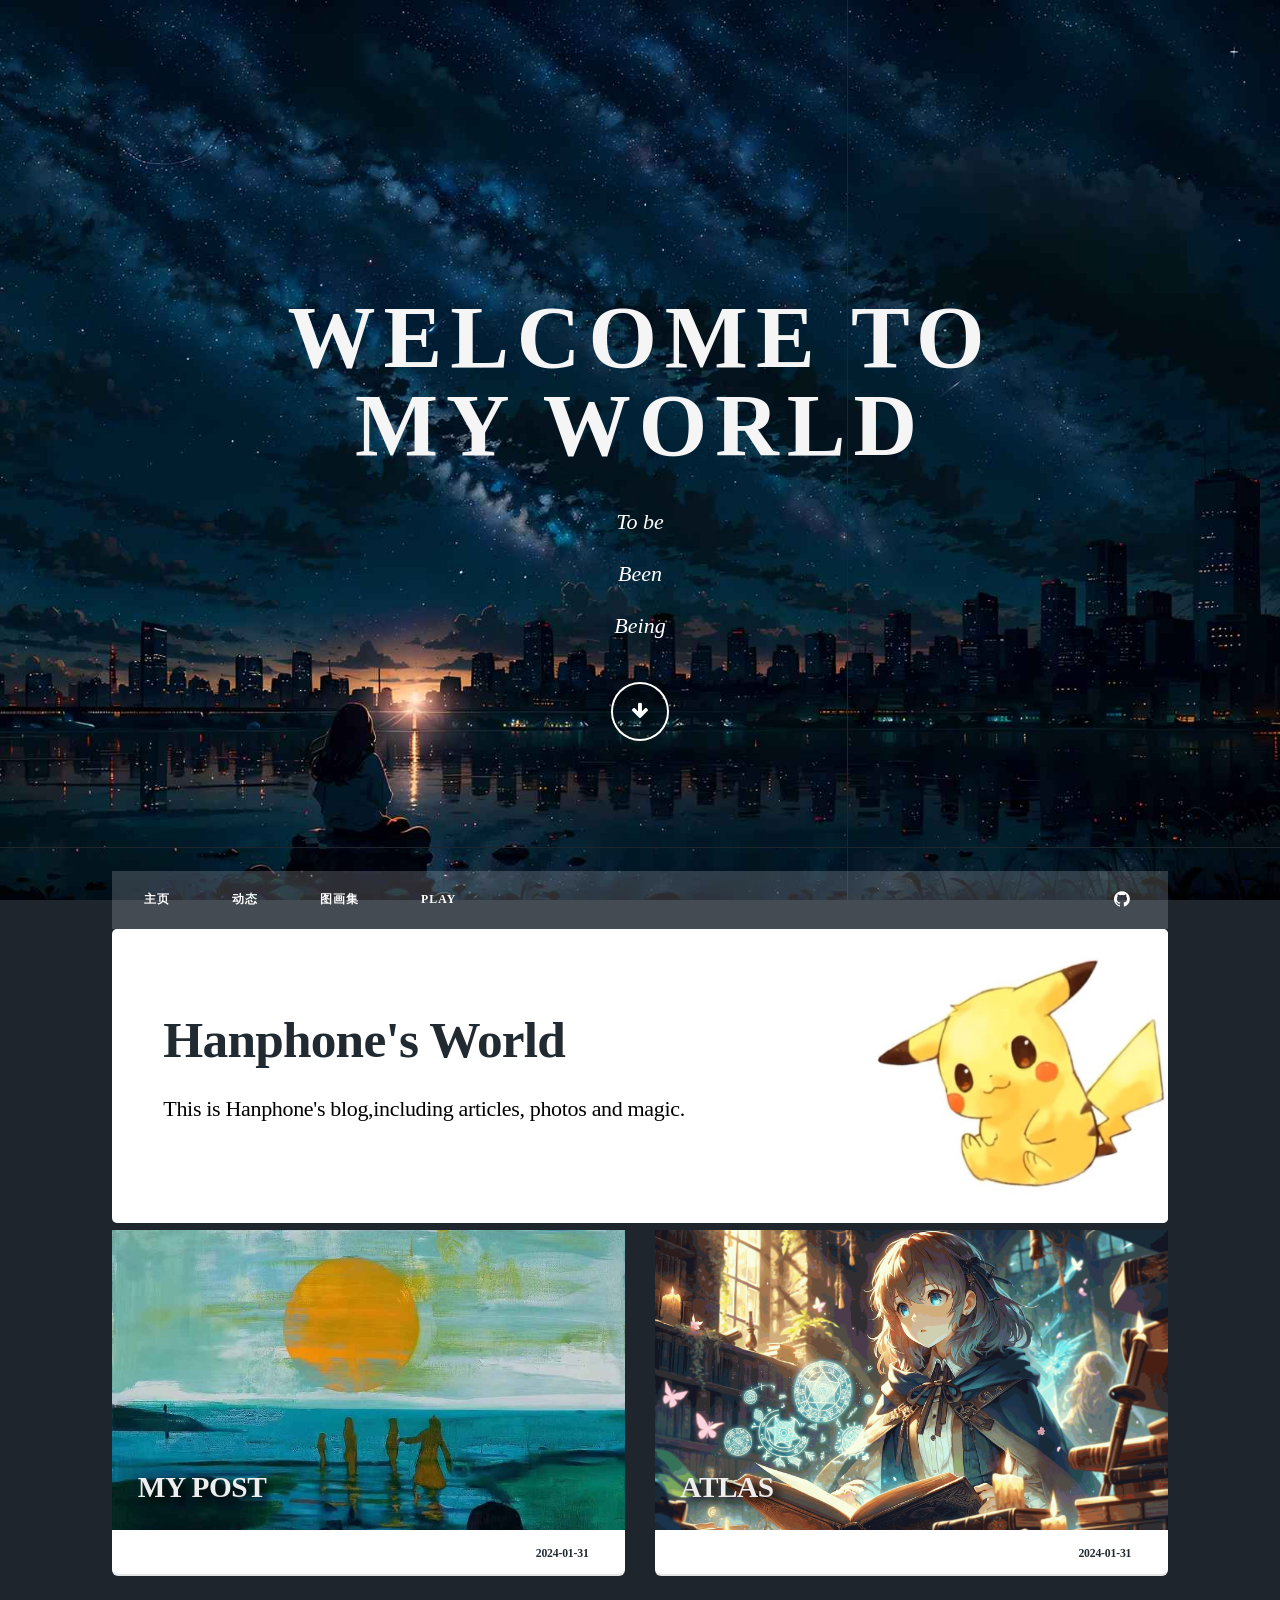
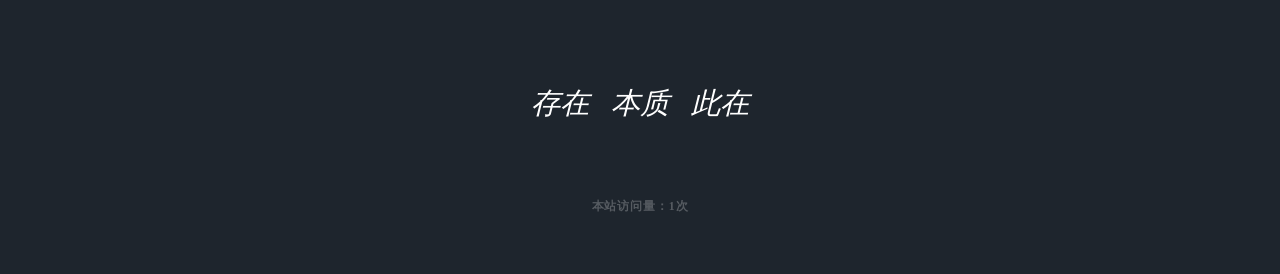
<file: index.html>
<!DOCTYPE html>
<html lang="zh-CN">

<head>
    <meta charset="UTF-8" />
    <title>
        Hanphone's World
    </title>
    <meta name="description" content="This is Hanphone's personal blog.You can know and communicate with him here.">
    <meta name="keywords" content="Hanphone blog personal picture article">
    <link rel="shortcut icon" href="./static/images/logo.ico" type="img/x-icon">
    <meta name="viewport" content="width=device-width, initial-scale=1, maximum-scale=1, user-scalable=no">
    <link rel="stylesheet" href="./css/mic_main.css" />
    <link rel="stylesheet" href="./static/lib/css/dropdownMenu.css" />

    <style type="text/css">
        body:before {
            content: ' ';
            position: fixed;
            top: 0;
            background: url('./static/images/compress-starcity.jpg') center 0 no-repeat;
            right: 0;
            bottom: 0;
            left: 0;
            background-size: cover;
        }
    </style>
</head>

<body class="is-loading">
    <!-- Wrapper 外包 s-->
    <div id="wrapper" class="fade-in overlay">
        <!-- Intro 头部显示 s -->
        <div id="intro">
            <h1 style="color:whitesmoke">Welcome to<br />
                My World </h1>
            <p> To be <br /> Been <br />Being
            </p>
            <ul class=" actions">
                <li><a href="#header" class="button icon solo fa-arrow-down scrolly">Continue</a></li>
            </ul>
        </div>
        <!-- Intro 头部显示 e -->
        <!-- Header 头部logo start -->
        <header id="header">
            <a href="/" class="logo">Hanphone</a>
        </header>
        <!-- Header 头部logo end -->
        <!-- Nav 导航条 start -->
        <nav id="nav" class="special">
            <ul class="menu links">
                <!-- Homepage  主页  -->
                <li>
                    <a href="#" rel="nofollow">主页</a>
                </li>
                <li><a href="./post/" title="动态">动态</a></li>

                <li><a href="./atlas/" title="图画集">图画集</a></li>
                <li><a href="./play/" title="Play">Play</a></li>

            </ul>
            <!-- icons 图标   -->
            <ul class="icons">

                <li>
                    <a title="github" href="https://github.com/HanphoneJan/" target="_blank" rel="noopener">
                        <i class="icon fa fa-github"></i>
                    </a>
                </li>

            </ul>
        </nav>
        <!-- Nav 导航条 end -->
        <!-- Main 主要部分 start -->

        <!-- Main-first -->
        <div id="main">
            <!-- Main first s-->
            <article id="me" class="panel">
                <header style="color: #000000">
                    <h1>Hanphone's world</h1>
                    <p>This is Hanphone's blog,including articles, photos and magic.</p>
                </header>
                <a href="" class="jumplink pic">
                    <!-- <span class="arrow icon fa-chevron-right"><span></span></span> -->
                    <img src="./static/images/logo.png" alt="Hanphone's icon" />
                </a>
            </article>
        </div>


        <!-- 文章列表   s -->
        <div id="main" style="background-color: transparent; padding:0;">
            <section class="link_container" style="margin-top: 0; background-color: transparent; ">
                <div class="link_row">
                    <!-- 文章sample  s-->


                    <div class="6u 12u(narrower)">
                        <section class="link_box special">
                            <a href="./post/">
                                <div class="page_title"
                                    style="background-image: url(./static/images/compress-autumn.jpg);background-position: top; background-repeat:no-repeat; background-size:cover;-moz-background-size:cover;">
                                    <!--标题-->
                                    <h2 class="page_title_text"> My Post </h2>
                                    <!--段落-->
                                </div>
                            </a>
                            <div class="home-post-info">
                                <!-- Author Avatar -->
                                <div class="home-post-info-author-avatar">
                                    <h6><span class="home-post-info-data">2024-01-31</span></h6>
                                </div>
                            </div>
                        </section>
                    </div>
                    <!-- 文章sample  e-->

                    <div class="6u 12u(narrower)">
                        <section class="link_box special">
                            <a href="./atlas/">
                                <div class="page_title"
                                    style="background-image: url(./static/images/compress-bookgirl.png);background-position: top; background-repeat:no-repeat; background-size:cover;-moz-background-size:cover;">
                                    <!--标题-->
                                    <h2 class="page_title_text"> Atlas </h2>
                                    <!--段落-->
                                </div>
                            </a>
                            <div class="home-post-info">
                                <!-- Author Avatar -->
                                <div class="home-post-info-author-avatar">
                                    <h6><span class="home-post-info-data">2024-01-31</span></h6>
                                </div>
                            </div>
                        </section>
                    </div>
                    <!-- 文章sample  e-->

                </div>
            </section>
        </div>
        <!-- 文章列表   end -->
        <!-- Main 主要部分 end -->
        <!-- footer  页码 start-->

        <footer style="text-align: center; padding-top: 2em; font-size:2rem;color:white;font-style: italic;">
            存在&nbsp;&nbsp;&nbsp;本质&nbsp;&nbsp;&nbsp;此在
        </footer>
        <!-- footer  页码 end-->

        <!-- Copyright 版权 start -->
        <div id="copyright">

            <span>本站访问量：<span id="site-pv">0</span>次</span>
        </div>
        <!-- Copyright 版权 end -->
    </div>
    <!-- Wrapper 外包 e-->
    <!-- Scripts -->
    <script src="./static/lib/js/jquery.min.js"></script>
    <script src="./static/lib/js/jquery.scrollex.min.js"></script>
    <script src="./static/lib/js/jquery.scrolly.min.js"></script>
    <script src="./static/lib/js/skel.min.js"></script>
    <script src="./js/util.js"></script>
    <script src="./js/main.js"></script>
    <script src="./js/counter.js"></script>
</body>



</html>
</file>
<file: static/lib/css/dropdownMenu.css>
/* ============================================================================================== 
This copyright notice must be kept untouched in the stylesheet at all times.
The original version of this stylesheet and the associated (x)html 
is available at http://www.script-tutorials.com/whirling-dropdown-menu/
Copyright (c) Script Tutorials. All rights reserved.
This stylesheet and the associated (x)html may be modified in any way to fit your requirements.
================================================================================================= */

* {
    margin: 0;
    padding: 0;
}

.container {
    background-repeat: no-repeat;
    background-attachment: fixed;
    overflow: hidden;
}

/* general styles */
.menu,
.menu ul {
    list-style: none;
    padding: 0;
    margin: 0;
}

.menu li {
    filter: progid:DXImageTransform.Microsoft.gradient(startColorstr='#292929', endColorstr='#252525');
    -ms-filter: "progid:DXImageTransform.Microsoft.gradient(startColorstr='#292929', endColorstr='#252525')";
}

.menu>li {
    display: block;
    position: relative;
}


.menu a {
    border-left: 3px solid rgba(0, 0, 0, 0);
    display: block;
    font-size: 23px;
    color: #fff;
    text-decoration: none;
    text-transform: uppercase;
}

/* onhover styles */
.menu li:hover {

    filter: progid:DXImageTransform.Microsoft.gradient(startColorstr='#1c1c1c', endColorstr='#1b1b1b');
    -ms-filter: "progid:DXImageTransform.Microsoft.gradient(startColorstr='#1c1c1c', endColorstr='#1b1b1b')";
}


/* submenu styles */
.submenu {
    left: 0;
    max-height: 0;
    position: absolute;
    top: 100%;
    width: 200%;
    z-index: 500;
    background-color: #fff;
    -webkit-perspective: 400px;
    -moz-perspective: 400px;
    -ms-perspective: 400px;
    -o-perspective: 400px;
    perspective: 400px;
}

.submenu li {

    opacity: 0;
    -webkit-transform: rotateY(90deg);
    -moz-transform: rotateY(90deg);
    -ms-transform: rotateY(90deg);
    -o-transform: rotateY(90deg);
    transform: rotateY(90deg);
    z-index: 500;
    -webkit-transition: opacity .4s, -webkit-transform .5s;
    -moz-transition: opacity .4s, -moz-transform .5s;
    -ms-transition: opacity .4s, -ms-transform .5s;
    -o-transition: opacity .4s, -o-transform .5s;
    transition: opacity .4s, transform .5s;
}

.menu .submenu li:hover a {
    z-index: 500;

}

.submenu li a {
    color: #000;
    font-size: 15px;
}

.menu>li:hover .submenu,
.menu>li:focus .submenu {
    max-height: 2000px;
    z-index: 500;
}

.menu>li:hover .submenu li,
.menu>li:focus .submenu li {
    opacity: 1;
    z-index: 500;
    -webkit-transform: none;
    -moz-transform: none;
    -ms-transform: none;
    -o-transform: none;
    transform: none;
}

/* CSS3 delays for transition effects */
.menu li:hover .submenu li:nth-child(1) {
    z-index: 500;
    -webkit-transition-delay: 0s;
    -moz-transition-delay: 0s;
    -ms-transition-delay: 0s;
    -o-transition-delay: 0s;
    transition-delay: 0s;
}

.menu li:hover .submenu li:nth-child(2) {
    z-index: 500;
    -webkit-transition-delay: 50ms;
    -moz-transition-delay: 50ms;
    -ms-transition-delay: 50ms;
    -o-transition-delay: 50ms;
    transition-delay: 50ms;
}

.menu li:hover .submenu li:nth-child(3) {
    z-index: 500;
    -webkit-transition-delay: 100ms;
    -moz-transition-delay: 100ms;
    -ms-transition-delay: 100ms;
    -o-transition-delay: 100ms;
    transition-delay: 100ms;
}

.menu li:hover .submenu li:nth-child(4) {
    z-index: 500;
    -webkit-transition-delay: 150ms;
    -moz-transition-delay: 150ms;
    -ms-transition-delay: 150ms;
    -o-transition-delay: 150ms;
    transition-delay: 150ms;
}

.menu li:hover .submenu li:nth-child(5) {
    z-index: 500;
    -webkit-transition-delay: 200ms;
    -moz-transition-delay: 200ms;
    -ms-transition-delay: 200ms;
    -o-transition-delay: 200ms;
    transition-delay: 200ms;
}

.menu li:hover .submenu li:nth-child(6) {
    z-index: 500;
    -webkit-transition-delay: 250ms;
    -moz-transition-delay: 250ms;
    -ms-transition-delay: 250ms;
    -o-transition-delay: 250ms;
    transition-delay: 250ms;
}

.menu li:hover .submenu li:nth-child(7) {
    z-index: 500;
    -webkit-transition-delay: 300ms;
    -moz-transition-delay: 300ms;
    -ms-transition-delay: 300ms;
    -o-transition-delay: 300ms;
    transition-delay: 300ms;
}

.menu li:hover .submenu li:nth-child(8) {
    z-index: 500;
    -webkit-transition-delay: 350ms;
    -moz-transition-delay: 350ms;
    -ms-transition-delay: 350ms;
    -o-transition-delay: 350ms;
    transition-delay: 350ms;
}

.submenu li:nth-child(1) {
    z-index: 500;
    -webkit-transition-delay: 350ms;
    -moz-transition-delay: 350ms;
    -ms-transition-delay: 350ms;
    -o-transition-delay: 350ms;
    transition-delay: 350ms;
}

.submenu li:nth-child(2) {
    z-index: 500;
    -webkit-transition-delay: 300ms;
    -moz-transition-delay: 300ms;
    -ms-transition-delay: 300ms;
    -o-transition-delay: 300ms;
    transition-delay: 300ms;
}

.submenu li:nth-child(3) {
    z-index: 500;
    -webkit-transition-delay: 250ms;
    -moz-transition-delay: 250ms;
    -ms-transition-delay: 250ms;
    -o-transition-delay: 250ms;
    transition-delay: 250ms;
}

.submenu li:nth-child(4) {
    z-index: 500;
    -webkit-transition-delay: 200ms;
    -moz-transition-delay: 200ms;
    -ms-transition-delay: 200ms;
    -o-transition-delay: 200ms;
    transition-delay: 200ms;
}

.submenu li:nth-child(5) {
    z-index: 500;
    -webkit-transition-delay: 150ms;
    -moz-transition-delay: 150ms;
    -ms-transition-delay: 150ms;
    -o-transition-delay: 150ms;
    transition-delay: 150ms;
}

.submenu li:nth-child(6) {
    z-index: 500;
    -webkit-transition-delay: 100ms;
    -moz-transition-delay: 100ms;
    -ms-transition-delay: 100ms;
    -o-transition-delay: 100ms;
    transition-delay: 100ms;
}

.submenu li:nth-child(7) {
    z-index: 500;
    -webkit-transition-delay: 50ms;
    -moz-transition-delay: 50ms;
    -ms-transition-delay: 50ms;
    -o-transition-delay: 50ms;
    transition-delay: 50ms;
}

.submenu li:nth-child(8) {
    z-index: 500;
    -webkit-transition-delay: 0s;
    -moz-transition-delay: 0s;
    -ms-transition-delay: 0s;
    -o-transition-delay: 0s;
    transition-delay: 0s;
}
</file>
<file: css/mic_main.css>
@import url("../static/lib/css/font-awesome.min.css");

/* Reset */



footer,
header,
nav {
	display: block;
}

body {
	line-height: 1;
}

ul {
	list-style: none;
}


body {
	-webkit-text-size-adjust: none;
}

/* Wrapper */

#wrapper {
	transform: none;
	padding: 0;
	-moz-transition: opacity 0.5s ease;
	-webkit-transition: opacity 0.5s ease;
	-ms-transition: opacity 0.5s ease;
	transition: opacity 0.5s ease;
	position: relative;
	z-index: 1;
	overflow: hidden;
}

#wrapper>.bg {
	position: absolute;
	top: 0;
	left: 0;
	width: 100%;
	height: 100%;
	background-color: transparent;
	background-size: cover;
	/* 兼容Webkit内核浏览器如 Chrome和Safari */
	-o-background-size: cover;
	/* 兼容Opera */
	zoom: 1;
	z-index: -1;
}

#wrapper.fade-in:before {
	-moz-pointer-events: none;
	-webkit-pointer-events: none;
	-ms-pointer-events: none;
	pointer-events: none;
	-moz-transition: opacity 1s ease-in-out;
	-webkit-transition: opacity 1s ease-in-out;
	-ms-transition: opacity 1s ease-in-out;
	transition: opacity 1s ease-in-out;
	-moz-transition-delay: 0.75s;
	-webkit-transition-delay: 0.75s;
	-ms-transition-delay: 0.75s;
	transition-delay: 0.75s;
	background: #1e252d;
	content: '';
	display: block;
	height: 100%;
	left: 0;
	opacity: 0;
	position: fixed;
	top: 0;
	width: 100%;
}

body.is-loading #wrapper.fade-in:before {
	opacity: 1;
}

@media screen and (orientation: portrait) {

	body:before {
		background-size: auto 100%;
	}
}

/* Intro */

#intro {
	color: #ffffff;
	padding: 8rem 4rem 6rem 4rem;
	-moz-align-items: center;
	-webkit-align-items: center;
	-ms-align-items: center;
	align-items: center;
	display: -moz-flex;
	display: -webkit-flex;
	display: -ms-flex;
	display: flex;
	-moz-flex-direction: column;
	-webkit-flex-direction: column;
	-ms-flex-direction: column;
	flex-direction: column;
	-moz-justify-content: -moz-flex-end;
	-webkit-justify-content: -webkit-flex-end;
	-ms-justify-content: -ms-flex-end;
	justify-content: flex-end;
	-moz-transition: opacity 1s ease, -moz-transform 1s ease;
	-webkit-transition: opacity 1s ease, -webkit-transform 1s ease;
	-ms-transition: opacity 1s ease, -ms-transform 1s ease;
	transition: opacity 1s ease, transform 1s ease;
	position: relative;
	cursor: default;
	text-align: center;
	z-index: 1;
	margin-top: -6rem;
	margin-bottom: 3rem;
	min-height: 100vh;
}

#intro input,
#intro select,
#intro textarea {
	color: #ffffff;
}

#intro a {
	color: #ffffff;
	border-bottom-color: rgba(255, 255, 255, 0.5);
}

#intro a:hover {
	border-bottom-color: transparent;
	color: #18bfef !important;
}

#intro strong,
#intro b {
	color: #ffffff;
}

#intro h1,
#intro h2,
#intro h3,
#intro h4,
#intro h5,
#intro h6 {
	font-family: "Noto Serif SC", "Songti SC", SimSun, "STSong", "Times New Roman", serif;
	color: #ffffff;
}

#intro blockquote {
	border-left-color: #ffffff;
}

#intro code {
	background: rgba(255, 255, 255, 0.075);
	border-color: #ffffff;
}

#intro hr {
	border-bottom-color: #ffffff;
}

#intro input[type="submit"],
#intro input[type="reset"],
#intro input[type="button"],
#intro button,
#intro .button {
	background-color: transparent;
	box-shadow: inset 0 0 0 2px #ffffff;
	color: #ffffff !important;
}

#intro input[type="submit"]:hover,
#intro input[type="reset"]:hover,
#intro input[type="button"]:hover,
#intro button:hover,
#intro .button:hover {
	box-shadow: inset 0 0 0 2px #18bfef;
	color: #18bfef !important;
}

#intro input[type="submit"].special,
#intro input[type="reset"].special,
#intro input[type="button"].special,
#intro button.special,
#intro .button.special {
	background-color: #ffffff;
	box-shadow: none;
	color: #1e252d !important;
}

#intro input[type="submit"].special:hover,
#intro input[type="reset"].special:hover,
#intro input[type="button"].special:hover,
#intro button.special:hover,
#intro .button.special:hover {
	background-color: #18bfef;
}

#intro h1 {
	margin-top: 6rem;
	letter-spacing: 8px;
	font-size: 6rem;
	line-height: 1;
}

#intro p {
	font-size: 1.5rem;
	font-style: italic;
	margin-top: -0.25rem;
	text-align: center;
}

#intro+#header {
	margin-top: -20rem;
}

#intro+#header .logo {
	-moz-transform: translateY(2rem);
	-webkit-transform: translateY(2rem);
	-ms-transform: translateY(2rem);
	transform: translateY(2rem);
	opacity: 0;
	visibility: hidden;
}

#intro.hidden {
	-moz-pointer-events: none;
	-webkit-pointer-events: none;
	-ms-pointer-events: none;
	pointer-events: none;
	-moz-transform: translateY(2rem);
	-webkit-transform: translateY(2rem);
	-ms-transform: translateY(2rem);
	transform: translateY(2rem);
	-moz-transition: opacity 0.5s ease, -moz-transform 0.5s ease, visibility 0.5s;
	-webkit-transition: opacity 0.5s ease, -webkit-transform 0.5s ease, visibility 0.5s;
	-ms-transition: opacity 0.5s ease, -ms-transform 0.5s ease, visibility 0.5s;
	transition: opacity 0.5s ease, transform 0.5s ease, visibility 0.5s;
	opacity: 0;
	visibility: hidden;
}

#intro.hidden+#header .logo {
	-moz-transform: translateY(0);
	-webkit-transform: translateY(0);
	-ms-transform: translateY(0);
	transform: translateY(0);
	opacity: 1;
	visibility: visible;
}

body.is-loading #intro {
	-moz-transform: translateY(2rem);
	-webkit-transform: translateY(2rem);
	-ms-transform: translateY(2rem);
	transform: translateY(2rem);
	opacity: 0;
}

body.is-loading #intro:not(.hidden)+#header+#nav {
	-moz-transform: translateY(4rem);
	-webkit-transform: translateY(4rem);
	-ms-transform: translateY(4rem);
	transform: translateY(4rem);
	opacity: 0;
}

@media screen and (max-width: 1620px) {
	#intro {
		margin-top: -2rem;
		margin-bottom: 4rem;
	}
}

@media screen and (max-width: 980px) {

	#intro {
		padding: 4rem 4rem 2rem 4rem;
		margin-top: -2rem;
		margin-bottom: 4rem;
		min-height: 90vh;
	}

	#intro p br {
		display: none;
	}

	#intro+#header {
		margin-top: -14rem;
	}

}

@media screen and (max-width: 500px) {

	#intro {
		padding: 3rem 2rem 1rem 2rem;
		min-height: 80vh;
	}

	#intro h1 {
		font-size: 5rem;
		line-height: 1.1;
		margin-bottom: 7rem;
	}

	#intro p {
		font-size: 1rem;
		margin-top: 0rem;
	}

	#intro .actions {
		display: none;
	}

}

/* Box Model */

*,
*:before,
*:after {
	-moz-box-sizing: border-box;
	-webkit-box-sizing: border-box;
	box-sizing: border-box;
}

/* Basic */

@-ms-viewport {
	width: device-width;
}

body {
	-ms-overflow-style: scrollbar;
}

@media screen and (max-width: 480px) {

	html,
	body {
		min-width: 320px;
	}

}

body {
	background-color: #1e252d;
}

body.is-loading *,
body.is-loading *:before,
body.is-loading *:after {
	-moz-animation: none !important;
	-webkit-animation: none !important;
	-ms-animation: none !important;
	animation: none !important;
	-moz-transition: none !important;
	-webkit-transition: none !important;
	-ms-transition: none !important;
	transition: none !important;
}

/* Type */

html {
	font-size: 16pt;
}

@media screen and (max-width: 1680px) {

	html {
		font-size: 12pt;
	}

}

@media screen and (max-width: 1280px) {

	html {
		font-size: 11pt;
	}

}

@media screen and (max-width: 360px) {

	html {
		font-size: 10pt;
	}

}

body {
	color: #212931;
}

body,
input,
select,
textarea {
	font-family: "Noto Serif SC", "Songti SC", SimSun, "STSong", "Times New Roman", serif;
	font-weight: 300;
	font-size: 1rem;
	line-height: 2.375;
}

a {
	-moz-transition: color 0.2s ease-in-out, background-color 0.2s ease-in-out, border-color 0.2s ease-in-out, box-shadow 0.2s ease-in-out;
	-webkit-transition: color 0.2s ease-in-out, background-color 0.2s ease-in-out, border-color 0.2s ease-in-out, box-shadow 0.2s ease-in-out;
	-ms-transition: color 0.2s ease-in-out, background-color 0.2s ease-in-out, border-color 0.2s ease-in-out, box-shadow 0.2s ease-in-out;
	transition: color 0.2s ease-in-out, background-color 0.2s ease-in-out, border-color 0.2s ease-in-out, box-shadow 0.2s ease-in-out;
	border-bottom: dotted 1px;
	text-decoration: none;
}

a:hover {
	border-bottom-color: transparent;
}

strong,
b {
	font-weight: 600;
}

em,
i {
	font-style: italic;
}

p {
	text-align: justify;
	margin: 0 0 2rem 0;
}

h1,
h2,
h3,
h4,
h5,
h6 {
	font-family: "Noto Serif SC", "Songti SC", SimSun, "STSong", "Times New Roman", serif;
	font-weight: 900;
	line-height: 1.5;
	letter-spacing: 0.075em;
	text-transform: uppercase;
	margin: 0 0 1rem 0;
}

h1 a,
h2 a,
h3 a,
h4 a,
h5 a,
h6 a {
	border-bottom: 0;
	color: inherit;
	text-decoration: none;
}

h1 {
	font-size: 4rem;
	line-height: 1.1;
	margin: 0 0 2rem 0;
}

h2 {
	font-size: 1.75rem;
	line-height: 1.3;
	margin: 0 0 1.5rem 0;
}

h3 {
	font-size: 1.25rem;
	margin: 0 0 1.5rem 0;
}

h4 {
	font-size: 1rem;
}

h5 {
	font-size: 0.9rem;
}

h6 {
	font-size: 0.8rem;
}

sub {
	font-size: 0.8rem;
	position: relative;
	top: 0.5rem;
}

sup {
	font-size: 0.8rem;
	position: relative;
	top: -0.5rem;
}

blockquote {
	border-left: solid 4px;
	font-style: italic;
	margin: 0 0 2rem 0;
	padding: 0.5rem 0 0.5rem 2rem;
}

code {
	font-family: "Courier New", monospace;
	font-size: 0.9rem;
}

pre {
	-webkit-overflow-scrolling: touch;
	font-family: "Courier New", monospace;
	font-size: 0.9rem;
	margin: 0 0 2rem 0;
}

pre code {
	display: block;
	line-height: 1.75;
	padding: 1rem 1.5rem;
	overflow-x: auto;
}

hr {
	border: 0;
	border-bottom: solid 2px;
	margin: 3rem 0;
}

hr.major {
	margin: 5rem 0;
}

.align-left {
	text-align: left;
}

.align-center {
	text-align: center;
}

.align-right {
	text-align: right;
}

input,
select,
textarea {
	color: #212931;
}

a {
	color: #212931;
	border-bottom-color: rgba(33, 41, 49, 0.5);
}

a:hover {
	border-bottom-color: transparent;
	color: #18bfef !important;
}

strong,
b {
	color: #212931;
}

h1,
h2,
h3,
h4,
h5,
h6 {
	color: #212931;
}

blockquote {
	border-left-color: #eeeeee;
}

code {
	background: rgba(220, 220, 220, 0.25);
	border-color: #eeeeee;
}

hr {
	border-bottom-color: #eeeeee;
}

/* Box */

.box {
	border: solid 2px;
	margin-bottom: 2rem;
	padding: 1.5rem;
}

.box> :last-child,
.box> :last-child> :last-child,
.box> :last-child> :last-child> :last-child {
	margin-bottom: 0;
}

.box.alt {
	border: 0;
	border-radius: 0;
	padding: 0;
}

.box {
	border-color: #eeeeee;
}

/* Button */
input[type="submit"],
input[type="reset"],
input[type="button"],
button,
.button {
	-moz-appearance: none;
	-webkit-appearance: none;
	-ms-appearance: none;
	appearance: none;
	-moz-transition: background-color 0.2s ease-in-out, box-shadow 0.2s ease-in-out, color 0.2s ease-in-out;
	-webkit-transition: background-color 0.2s ease-in-out, box-shadow 0.2s ease-in-out, color 0.2s ease-in-out;
	-ms-transition: background-color 0.2s ease-in-out, box-shadow 0.2s ease-in-out, color 0.2s ease-in-out;
	transition: background-color 0.2s ease-in-out, box-shadow 0.2s ease-in-out, color 0.2s ease-in-out;
	border: 0;
	cursor: pointer;
	display: inline-block;
	font-family: "Noto Serif SC", "Songti SC", SimSun, "STSong", "Times New Roman", serif;
	font-size: 0.8rem;
	font-weight: 900;
	letter-spacing: 0.075em;
	height: 3rem;
	line-height: 3rem;
	padding: 0 2rem;
	text-align: center;
	text-decoration: none;
	text-transform: uppercase;
	white-space: nowrap;
}

input[type="submit"].icon:before,
input[type="reset"].icon:before,
input[type="button"].icon:before,
button.icon:before,
.button.icon:before {
	margin-right: 0.5rem;
}

input[type="submit"].icon.solo,
input[type="reset"].icon.solo,
input[type="button"].icon.solo,
button.icon.solo,
.button.icon.solo {
	position: relative;
	width: 4rem;
	height: 4rem;
	line-height: 4rem;
	border-radius: 4rem;
	text-indent: 4rem;
	overflow: hidden;
	padding: 0;
	white-space: nowrap;
}

input[type="submit"].icon.solo:before,
input[type="reset"].icon.solo:before,
input[type="button"].icon.solo:before,
button.icon.solo:before,
.button.icon.solo:before {
	position: absolute;
	display: block;
	top: 0;
	left: 0;
	width: inherit;
	height: inherit;
	line-height: inherit;
	font-size: 1.25rem;
	margin-right: 0;
	text-align: center;
	text-indent: 0;
}

input[type="submit"].fit,
input[type="reset"].fit,
input[type="button"].fit,
button.fit,
.button.fit {
	display: block;
	margin: 0 0 1rem 0;
	width: 100%;
}

input[type="submit"].small,
input[type="reset"].small,
input[type="button"].small,
button.small,
.button.small {
	font-size: 0.7rem;
	height: 2.5rem;
	line-height: 2.5rem;
	padding: 0 1.5rem;
}

input[type="submit"].big,
input[type="reset"].big,
input[type="button"].big,
button.big,
.button.big {
	font-size: 0.9rem;
	height: 3.5rem;
	line-height: 3.5rem;
	padding: 0 2.75rem;
}

@media screen and (max-width: 980px) {

	input[type="submit"],
	input[type="reset"],
	input[type="button"],
	button,
	.button {
		font-size: 0.9rem;
		height: 3.25rem;
		line-height: 3.25rem;
	}

	input[type="submit"].big,
	input[type="reset"].big,
	input[type="button"].big,
	button.big,
	.button.big {
		font-size: 1rem;
		height: 3.75rem;
		line-height: 3.75rem;
	}

}

input[type="submit"].disabled,
input[type="submit"]:disabled,
input[type="reset"].disabled,
input[type="reset"]:disabled,
input[type="button"].disabled,
input[type="button"]:disabled,
button.disabled,
button:disabled,
.button.disabled,
.button:disabled {
	-moz-pointer-events: none;
	-webkit-pointer-events: none;
	-ms-pointer-events: none;
	pointer-events: none;
	opacity: 0.25;
}

input[type="submit"],
input[type="reset"],
input[type="button"],
button,
.button {
	background-color: transparent;
	box-shadow: inset 0 0 0 2px #212931;
	color: #212931 !important;
}

input[type="submit"]:hover,
input[type="reset"]:hover,
input[type="button"]:hover,
button:hover,
.button:hover {
	box-shadow: inset 0 0 0 2px #18bfef;
	color: #18bfef !important;
}

input[type="submit"].special,
input[type="reset"].special,
input[type="button"].special,
button.special,
.button.special {
	background-color: #212931;
	box-shadow: none;
	color: #ffffff !important;
}

input[type="submit"].special:hover,
input[type="reset"].special:hover,
input[type="button"].special:hover,
button.special:hover,
.button.special:hover {
	background-color: #18bfef;
}

/* Icon */

.icon {
	text-decoration: none;
	border-bottom: none;
	position: relative;
}

.icon:before {
	-moz-osx-font-smoothing: grayscale;
	-webkit-font-smoothing: antialiased;
	font-family: FontAwesome;
	font-style: normal;
	font-weight: normal;
	text-transform: none !important;
}

.icon>.label {
	display: none;
}

/* List */

ol {
	list-style: decimal;
	margin: 0 0 2rem 0;
	padding-left: 1.25rem;
}

ol li {
	padding-left: 0.25rem;
}

ul {
	list-style: disc;
	margin: 0 0 2rem 0;
	padding-left: 1rem;
}

ul li {
	padding-left: 0.5rem;
}

ul.divided {
	list-style: none;
	padding-left: 0;
}

ul.divided li {
	border-top: solid 1px;
	padding: 0.5rem 0;
}

ul.divided li:first-child {
	border-top: 0;
	padding-top: 0;
}

ul.icons {
	cursor: default;
	list-style: none;
	padding-left: 0;
}

ul.icons li {
	display: inline-block;
	padding: 0 0.5rem 0 0;
	vertical-align: middle;
}

ul.icons li:last-child {
	padding-right: 0;
}

ul.icons li .icon:before {
	width: 2.25rem;
	height: 2.25rem;
	line-height: 2.25rem;
	display: inline-block;
	text-align: center;
	border-radius: 100%;
	font-size: 1.25rem;
}

ul.icons.alt li .icon:before {
	-moz-transition: color 0.2s ease-in-out, background-color 0.2s ease-in-out, border-color 0.2s ease-in-out, box-shadow 0.2s ease-in-out;
	-webkit-transition: color 0.2s ease-in-out, background-color 0.2s ease-in-out, border-color 0.2s ease-in-out, box-shadow 0.2s ease-in-out;
	-ms-transition: color 0.2s ease-in-out, background-color 0.2s ease-in-out, border-color 0.2s ease-in-out, box-shadow 0.2s ease-in-out;
	transition: color 0.2s ease-in-out, background-color 0.2s ease-in-out, border-color 0.2s ease-in-out, box-shadow 0.2s ease-in-out;
	font-size: 1rem;
}

ul.actions {
	cursor: default;
	list-style: none;
	padding-left: 0;
}

ul.actions li {
	display: inline-block;
	padding: 0 1rem 0 0;
	vertical-align: middle;
}

ul.actions li:last-child {
	padding-right: 0;
}

ul.actions.small li {
	padding: 0 0.5rem 0 0;
}

ul.actions.vertical li {
	display: block;
	padding: 1rem 0 0 0;
}

ul.actions.vertical li:first-child {
	padding-top: 0;
}

ul.actions.vertical li>* {
	margin-bottom: 0;
}

ul.actions.vertical.small li {
	padding: 0.5rem 0 0 0;
}

ul.actions.vertical.small li:first-child {
	padding-top: 0;
}

ul.actions.fit {
	display: table;
	margin-left: -1rem;
	padding: 0;
	table-layout: fixed;
	width: calc(100% + 1rem);
}

ul.actions.fit li {
	display: table-cell;
	padding: 0 0 0 1rem;
}

ul.actions.fit li>* {
	margin-bottom: 0;
}

ul.actions.fit.small {
	margin-left: -0.5rem;
	width: calc(100% + 0.5rem);
}

ul.actions.fit.small li {
	padding: 0 0 0 0.5rem;
}

@media screen and (max-width: 480px) {

	ul.actions {
		margin: 0 0 2rem 0;
	}

	ul.actions li {
		padding: 1rem 0 0 0;
		display: block;
		text-align: center;
		width: 100%;
	}

	ul.actions li:first-child {
		padding-top: 0;
	}

	ul.actions li>* {
		width: 100%;
		margin: 0 !important;
	}

	ul.actions li>*.icon:before {
		margin-left: -2rem;
	}

	ul.actions.small li {
		padding: 0.5rem 0 0 0;
	}

	ul.actions.small li:first-child {
		padding-top: 0;
	}

}

dl {
	margin: 0 0 2rem 0;
}

dl dt {
	display: block;
	font-weight: 600;
	margin: 0 0 1rem 0;
}

dl dd {
	margin-left: 2rem;
}

ul.divided li {
	border-top-color: #eeeeee;
}

ul.icons li a.icon:hover:before {
	color: #18bfef;
}

ul.icons.alt li .icon:before {
	box-shadow: inset 0 0 0 2px #eeeeee;
}

ul.icons.alt li a.icon:hover:before {
	box-shadow: inset 0 0 0 2px #18bfef;
}

/* Section/Article */

section.special,
article.special {
	text-align: center;
}

header {
	cursor: default;
}

/* Pagination */

.pagination {
	display: inline-flex;
	-moz-user-select: none;
	-webkit-user-select: none;
	-ms-user-select: none;
	user-select: none;
	cursor: default;
	list-style: none;
	margin: 0 0 2rem 2px;
	padding: 0;
}

.pagination a,
.pagination span {
	-moz-transition: background-color 0.2s ease-in-out, border-color 0.2s ease-in-out, box-shadow 0.2s ease-in-out, color 0.2s ease-in-out;
	-webkit-transition: background-color 0.2s ease-in-out, border-color 0.2s ease-in-out, box-shadow 0.2s ease-in-out, color 0.2s ease-in-out;
	-ms-transition: background-color 0.2s ease-in-out, border-color 0.2s ease-in-out, box-shadow 0.2s ease-in-out, color 0.2s ease-in-out;
	transition: background-color 0.2s ease-in-out, border-color 0.2s ease-in-out, box-shadow 0.2s ease-in-out, color 0.2s ease-in-out;
	border: solid 2px;
	display: inline-block;
	font-family: "Noto Serif SC", "Songti SC", SimSun, "STSong", "Times New Roman", serif;
	font-size: 0.8rem;
	font-weight: 900;
	height: 3rem;
	letter-spacing: 0.075em;
	line-height: calc(3rem - 4px);
	margin-left: -2px;
	min-width: 3rem;
	position: relative;
	text-align: center;
	text-decoration: none;
	text-transform: uppercase;
}

.pagination .next,
.pagination .previous {
	text-decoration: none;
	padding: 0 1.75rem;
}

.pagination .next:before,
.pagination .previous:before {
	-moz-osx-font-smoothing: grayscale;
	-webkit-font-smoothing: antialiased;
	font-family: FontAwesome;
	font-style: normal;
	font-weight: normal;
	text-transform: none !important;
}

.pagination .next:before,
.pagination .previous:before {
	display: inline-block;
	color: inherit !important;
}

.pagination .previous:before {
	content: '\f104';
	margin-right: 0.9375em;
}

.pagination .next:before {
	content: '\f105';
	float: right;
	margin-left: 0.9375em;
}

@media screen and (max-width: 980px) {

	.pagination a,
	.pagination span {
		font-size: 0.9rem;
	}

}

@media screen and (max-width: 480px) {

	.pagination .page,
	.pagination .extra {
		display: none;
	}

}

.pagination a,
.pagination span {
	border-color: #eeeeee;
}

.pagination a {
	color: #212931 !important;
}

.pagination a:hover {
	color: #18bfef !important;
	border-color: #18bfef;
	z-index: 1;
}

.pagination a:hover+a,
.pagination a:hover+span {
	border-left-color: #18bfef;
}

.pagination a.active {
	background-color: #eeeeee;
}

.pagination span {
	color: #eeeeee;
}

/* Header */

#header {
	color: #ffffff;
	-moz-align-items: center;
	-webkit-align-items: center;
	-ms-align-items: center;
	align-items: center;
	display: -moz-flex;
	display: -webkit-flex;
	display: -ms-flex;
	display: flex;
	-moz-flex-direction: column;
	-webkit-flex-direction: column;
	-ms-flex-direction: column;
	flex-direction: column;
	-moz-justify-content: -moz-flex-end;
	-webkit-justify-content: -webkit-flex-end;
	-ms-justify-content: -ms-flex-end;
	justify-content: flex-end;
	-moz-pointer-events: none;
	-webkit-pointer-events: none;
	-ms-pointer-events: none;
	pointer-events: none;
	-moz-user-select: none;
	-webkit-user-select: none;
	-ms-user-select: none;
	user-select: none;
	height: 20rem;
	padding-bottom: 8rem;
	position: relative;
	text-align: center;
	z-index: 2;
}

#header input,
#header select,
#header textarea {
	color: #ffffff;
}

#header a {
	color: #ffffff;
	border-bottom-color: rgba(255, 255, 255, 0.5);
}

#header a:hover {
	border-bottom-color: transparent;
	color: #18bfef !important;
}

#header strong,
#header b {
	color: #ffffff;
}

#header h1,
#header h2,
#header h3,
#header h4,
#header h5,
#header h6 {
	color: #ffffff;
}

#header blockquote {
	border-left-color: #ffffff;
}

#header code {
	background: rgba(255, 255, 255, 0.075);
	border-color: #ffffff;
}

#header hr {
	border-bottom-color: #ffffff;
}

#header .logo {
	-moz-transition: border-color 0.2s ease-in-out, color 0.2s ease-in-out, opacity 0.5s ease, -moz-transform 0.5s ease, visibility 0.5s;
	-webkit-transition: border-color 0.2s ease-in-out, color 0.2s ease-in-out, opacity 0.5s ease, -webkit-transform 0.5s ease, visibility 0.5s;
	-ms-transition: border-color 0.2s ease-in-out, color 0.2s ease-in-out, opacity 0.5s ease, -ms-transform 0.5s ease, visibility 0.5s;
	transition: border-color 0.2s ease-in-out, color 0.2s ease-in-out, opacity 0.5s ease, transform 0.5s ease, visibility 0.5s;
	-moz-pointer-events: auto;
	-webkit-pointer-events: auto;
	-ms-pointer-events: auto;
	pointer-events: auto;
	border-style: solid;
	border-color: #ffffff;
	border-width: 5px !important;
	font-family: "Noto Serif SC", "Songti SC", SimSun, "STSong", "Times New Roman", serif;
	font-size: 2.25rem;
	font-weight: 900;
	letter-spacing: 0.075em;
	line-height: 1;
	padding: 1rem 1.75rem;
	text-transform: uppercase;
	visibility: visible;
}

#header .logo:hover {
	border-color: #18bfef !important;
	color: #18bfef !important;
}

@media screen and (max-width: 980px) {

	#header {
		height: 14rem;
		padding-bottom: 4rem;
	}

}

@media screen and (max-width: 736px) {

	#header {
		padding-bottom: 3rem;
	}

	#header .logo {
		font-size: 1.75rem;
		border-width: 3px !important;
	}

}

/* Nav */

#nav {
	color: #fff;
	display: -moz-flex;
	display: -webkit-flex;
	display: -ms-flex;
	-moz-transition: -moz-transform 1s ease, opacity 1s ease;
	-webkit-transition: -webkit-transform 1s ease, opacity 1s ease;
	-ms-transition: -ms-transform 1s ease, opacity 1s ease;
	transition: transform 1s ease, opacity 1s ease;
	background: rgba(255, 255, 255, 0.175);
	height: 4rem;
	line-height: 4rem;
	margin: -4rem auto 0 auto;
	padding: 0 2rem 0 0;
	position: relative;
	max-width: 72rem;
	z-index: 5;
}

#nav ul.divided li {
	border-top-color: #fff;
}

#nav ul.icons li a.icon:hover:before {
	color: #18bfef;
}

#nav ul.icons.alt li .icon:before {
	box-shadow: inset 0 0 0 2px #ffff;
}

#nav ul.icons.alt li a.icon:hover:before {
	box-shadow: inset 0 0 0 2px #18bfef;
}

#nav input,
#nav select,
#nav textarea {
	color: #fff;
}

#nav a {
	color: #fff;
	border-bottom: none;
	border-bottom-color: rgba(255, 255, 255, 0.5);
}

#nav code {
	background: rgba(255, 255, 255, 0.075);
	border-color: #fff;
}

#nav hr {
	border-bottom-color: #fff;
}

#nav ul.links {
	display: -moz-flex;
	display: -webkit-flex;
	display: -ms-flex;
	display: flex;
	-moz-flex-grow: 1;
	-webkit-flex-grow: 1;
	-ms-flex-grow: 1;
	flex-grow: 1;
	-moz-flex-shrink: 1;
	-webkit-flex-shrink: 1;
	-ms-flex-shrink: 1;
	flex-shrink: 1;
	font-family: "Noto Serif SC", "Songti SC", SimSun, "STSong", "Times New Roman", serif;
	font-weight: 900;
	letter-spacing: 0.075em;
	list-style: none;
	margin-bottom: 0;
	padding-left: 0;
	text-transform: uppercase;
}

.menu .active a :hover {
	color: #fff;
}

#nav ul.links li {
	display: block;
	color: #fff;
	padding-left: 0;
}

#nav ul.links li a {
	-moz-transition: background-color 0.2s ease-in-out, color 0.2s ease-in-out;
	-webkit-transition: background-color 0.2s ease-in-out, color 0.2s ease-in-out;
	-ms-transition: background-color 0.2s ease-in-out, color 0.2s ease-in-out;
	transition: background-color 0.2s ease-in-out, color 0.2s ease-in-out;
	display: block;
	color: #fff;
	font-size: 0.8rem;
	outline: none;
	padding: 0 2rem;
}

#nav ul.links li a:hover {
	color: inherit !important;
	background-color: rgba(255, 255, 255, 0.1);
}

#nav ul.links li.active {
	color: #000;
}

#nav ul.links li.active a {
	color: #fff;
}

#nav ul.links li.active ul.submenu li a {
	color: #000;
}

#nav ul.links li.active a:hover {
	color: #1E90FF !important;
}

#nav ul.icons {
	-moz-flex-grow: 0;
	-webkit-flex-grow: 0;
	-ms-flex-grow: 0;
	flex-grow: 0;
	-moz-flex-shrink: 0;
	-webkit-flex-shrink: 0;
	-ms-flex-shrink: 0;
	flex-shrink: 0;
	margin-bottom: 0;
}

@media screen and (max-width: 980px) {

	#nav {
		display: none;
	}

}

/* Main */

#main {
	border-radius: 5px;
	background-color: #ffffff;
	position: relative;
	margin: 0 auto;
	width: 100%;
	max-width: 72rem;
	z-index: 2;
}

#main>* {

	border-top: solid 2px #eeeeee;
	margin: 0;
}

#main>*:first-child {
	border-top: 0;
}

#main>footer {
	text-align: center;
}

@media screen and (max-width: 736px) {

	#main>* {
		background-color: #ffffff;
		padding: 0.5rem 1rem 0.1rem 1rem;
	}

	#main>*:first-child {
		width: 94%;
	}
}

@media screen and (max-width: 480px) {

	#main {
		background-color: #ffffff;
		width: 100%;
	}
}

/* Footer */

#footer {
	color: #717981;
	display: -moz-flex;
	display: -webkit-flex;
	display: -ms-flex;
	display: flex;
	background-color: #f5f5f5;
	color: #909498;
	cursor: default;
	position: relative;
	margin: 0 auto;
	width: calc(100% - 4rem);
	max-width: 72rem;
	z-index: 2;
}

#footer input,
#footer select,
#footer textarea {
	color: #717981;
}

#footer a {
	color: #717981;
	border-bottom-color: rgba(113, 121, 129, 0.5);
}

#footer a:hover {
	border-bottom-color: transparent;
	color: #18bfef !important;
}

#footer strong,
#footer b {
	color: #717981;
}

#footer h1,
#footer h2,
#footer h3,
#footer h4,
#footer h5,
#footer h6 {
	color: #717981;
}

#footer blockquote {
	border-left-color: #e2e2e2;
}

#footer code {
	background: rgba(220, 220, 220, 0.5);
	border-color: #e2e2e2;
}

#footer hr {
	border-bottom-color: #e2e2e2;
}

#footer .box {
	border-color: #e2e2e2;
}

#footer input[type="submit"],
#footer input[type="reset"],
#footer input[type="button"],
#footer button,
#footer .button {
	background-color: transparent;
	box-shadow: inset 0 0 0 2px #717981;
	color: #717981 !important;
}

#footer input[type="submit"]:hover,
#footer input[type="reset"]:hover,
#footer input[type="button"]:hover,
#footer button:hover,
#footer .button:hover {
	box-shadow: inset 0 0 0 2px #18bfef;
	color: #18bfef !important;
}

#footer input[type="submit"].special,
#footer input[type="reset"].special,
#footer input[type="button"].special,
#footer button.special,
#footer .button.special {
	background-color: #717981;
	box-shadow: none;
	color: #f5f5f5 !important;
}

#footer input[type="submit"].special:hover,
#footer input[type="reset"].special:hover,
#footer input[type="button"].special:hover,
#footer button.special:hover,
#footer .button.special:hover {
	background-color: #18bfef;
}

#footer label {
	color: #717981;
}

#footer input[type="text"],
#footer input[type="password"],
#footer input[type="email"],
#footer select,
#footer textarea {
	border-color: #e2e2e2;
}

#footer input[type="text"]:focus,
#footer input[type="password"]:focus,
#footer input[type="email"]:focus,
#footer select:focus,
#footer textarea:focus {
	border-color: #18bfef;
}

#footer select option {
	background-color: #f5f5f5;
	color: #717981;
}

#footer .select-wrapper:before {
	color: #e2e2e2;
}

#footer input[type="checkbox"]+label,
#footer input[type="radio"]+label {
	color: #717981;
}

#footer input[type="checkbox"]+label:before,
#footer input[type="radio"]+label:before {
	border-color: #e2e2e2;
}

#footer input[type="checkbox"]:checked+label:before,
#footer input[type="radio"]:checked+label:before {
	background-color: #717981;
	border-color: #717981;
	color: #f5f5f5;
}

#footer input[type="checkbox"]:focus+label:before,
#footer input[type="radio"]:focus+label:before {
	border-color: #18bfef;
}

#footer ::-webkit-input-placeholder {
	color: #b3b7bb !important;
}

#footer :-moz-placeholder {
	color: #b3b7bb !important;
}

#footer ::-moz-placeholder {
	color: #b3b7bb !important;
}

#footer :-ms-input-placeholder {
	color: #b3b7bb !important;
}

#footer .formerize-placeholder {
	color: #b3b7bb !important;
}

#footer ul.divided li {
	border-top-color: #e2e2e2;
}

#footer ul.icons li a.icon:hover:before {
	color: #18bfef;
}

#footer ul.icons.alt li .icon:before {
	box-shadow: inset 0 0 0 2px #e2e2e2;
}

#footer ul.icons.alt li a.icon:hover:before {
	box-shadow: inset 0 0 0 2px #18bfef;
}

#footer header.major .date:before,
#footer header.major .date:after {
	border-top-color: #e2e2e2;
}

#footer table tbody tr {
	border-color: #e2e2e2;
}

#footer table tbody tr:nth-child(2n + 1) {
	background-color: rgba(220, 220, 220, 0.5);
}

#footer table th {
	color: #717981;
}

#footer table thead {
	border-bottom-color: #e2e2e2;
}

#footer table tfoot {
	border-top-color: #e2e2e2;
}

#footer table.alt tbody tr td {
	border-color: #e2e2e2;
}

#footer .pagination a,
#footer .pagination span {
	border-color: #e2e2e2;
}

#footer .pagination a {
	color: #717981 !important;
}

#footer .pagination a:hover {
	color: #18bfef !important;
	border-color: #18bfef;
	z-index: 1;
}

#footer .pagination a:hover+a,
#footer .pagination a:hover+span {
	border-left-color: #18bfef;
}

#footer .pagination a.active {
	background-color: #e2e2e2;
}

#footer .pagination span {
	color: #e2e2e2;
}

#footer>section {
	-moz-flex-basis: 50%;
	-webkit-flex-basis: 50%;
	-ms-flex-basis: 50%;
	flex-basis: 50%;
	-moz-flex-grow: 1;
	-webkit-flex-grow: 1;
	-ms-flex-grow: 1;
	flex-grow: 1;
	-moz-flex-shrink: 1;
	-webkit-flex-shrink: 1;
	-ms-flex-shrink: 1;
	flex-shrink: 1;
	padding: 4rem 4rem 2rem 4rem;
	border-left: solid 2px #e2e2e2;
}

#footer>section:first-child {
	border-left: 0;
}

#footer>section.split {
	display: -moz-flex;
	display: -webkit-flex;
	display: -ms-flex;
	display: flex;
	-moz-flex-direction: column;
	-webkit-flex-direction: column;
	-ms-flex-direction: column;
	flex-direction: column;
	padding: 0;
}

#footer>section.split>section {
	padding: 3rem 4rem 1rem 4rem;
	border-top: solid 2px #e2e2e2;
}

#footer>section.split>section:first-child {
	padding: 5rem 4rem 1rem 4rem;
	border-top: 0;
}

#footer>section.split>section:last-child {
	padding: 3rem 4rem 3rem 4rem;
}

#footer>section.split.contact>section {
	display: -moz-flex;
	display: -webkit-flex;
	display: -ms-flex;
	display: flex;
	-moz-align-items: center;
	-webkit-align-items: center;
	-ms-align-items: center;
	align-items: center;
	padding: 3.15rem 4rem;
}

#footer>section.split.contact>section>* {
	margin-bottom: 0;
}

#footer>section.split.contact>section> :first-child {
	-moz-flex-shrink: 0;
	-webkit-flex-shrink: 0;
	-ms-flex-shrink: 0;
	flex-shrink: 0;
	-moz-flex-grow: 0;
	-webkit-flex-grow: 0;
	-ms-flex-grow: 0;
	flex-grow: 0;
	width: 6rem;
}

#footer>section.split.contact>section> :last-child {
	-moz-flex-shrink: 1;
	-webkit-flex-shrink: 1;
	-ms-flex-shrink: 1;
	flex-shrink: 1;
	-moz-flex-grow: 1;
	-webkit-flex-grow: 1;
	-ms-flex-grow: 1;
	flex-grow: 1;
}

#footer>section.split.contact>section:first-child {
	padding: 4rem 4rem 3rem 4rem;
}

#footer>section.split.contact>section:last-child {
	padding: 3rem 4rem 4rem 4rem;
}

#footer>section.split.contact>section.alt {
	-moz-align-items: -moz-flex-start;
	-webkit-align-items: -webkit-flex-start;
	-ms-align-items: -ms-flex-start;
	align-items: flex-start;
}

#footer>section.split.contact>section.alt> :last-child {
	margin-top: -0.325rem;
}

#footer form label,
#footer h3,
#footer p {
	font-size: 0.8rem;
}

@media screen and (max-width: 980px) {

	#footer {
		display: block;
	}

	#footer>section {
		border-top: solid 2px #e2e2e2;
	}

	#footer>section:first-child {
		border-top: 0;
	}

	#footer>section.split>section {
		padding: 4rem 4rem 2rem 4rem;
	}

	#footer>section.split>section:first-child {
		padding: 4rem 4rem 2rem 4rem;
	}

	#footer>section.split>section:last-child {
		padding: 4rem 4rem 2rem 4rem;
	}

	#footer>section.split.contact>section {
		padding: 4rem;
	}

	#footer>section.split.contact>section:first-child {
		padding: 4rem;
	}

	#footer>section.split.contact>section:last-child {
		padding: 4rem;
	}

	#footer form label,
	#footer h3,
	#footer p {
		font-size: 0.9rem;
	}

}

@media screen and (max-width: 736px) {

	#footer>section {
		padding: 2rem 2rem 0.1rem 2rem;
	}

	#footer>section.split>section {
		padding: 2rem 2rem 0.1rem 2rem;
	}

	#footer>section.split>section:first-child {
		padding: 2rem 2rem 0.1rem 2rem;
	}

	#footer>section.split>section:last-child {
		padding: 2rem 2rem 0.1rem 2rem;
	}

	#footer>section.split.contact>section {
		padding: 2rem;
	}

	#footer>section.split.contact>section:first-child {
		padding: 2rem;
	}

	#footer>section.split.contact>section:last-child {
		padding: 2rem;
	}

}

@media screen and (max-width: 480px) {

	#footer {
		width: 100%;
	}

}

#copyright {
	color: #ffffff;
	position: relative;
	color: rgba(255, 255, 255, 0.25);
	cursor: default;
	font-family: "Noto Serif SC", "Songti SC", SimSun, "STSong", "Times New Roman", serif;
	font-size: 0.8rem;
	font-weight: 900;
	letter-spacing: 0.075em;
	line-height: 1.5;
	text-align: center;
	text-transform: uppercase;
	margin: 4rem auto 8rem auto;
	width: calc(100% - 4rem);
	max-width: 72rem;
	z-index: 2;
}

#copyright input,
#copyright select,
#copyright textarea {
	color: #ffffff;
}

#copyright a {
	color: #ffffff;
	border-bottom-color: rgba(255, 255, 255, 0.5);
}

#copyright a:hover {
	border-bottom-color: transparent;
	color: #18bfef !important;
}

#copyright strong,
#copyright b {
	color: #ffffff;
}

#copyright h1,
#copyright h2,
#copyright h3,
#copyright h4,
#copyright h5,
#copyright h6 {
	color: #ffffff;
}

#copyright blockquote {
	border-left-color: #ffffff;
}

#copyright code {
	background: rgba(255, 255, 255, 0.075);
	border-color: #ffffff;
}

#copyright hr {
	border-bottom-color: #ffffff;
}

#copyright a {
	color: inherit;
	border-bottom-color: inherit;
}

#copyright ul {
	list-style: none;
	margin: 0;
	padding-left: 0;
}

#copyright ul li {
	border-left: solid 2px;
	display: inline-block;
	line-height: 1;
	margin-left: 1rem;
	padding-left: 1rem;
}

#copyright ul li:first-child {
	border-left: 0;
	margin-left: 0;
	padding-left: 0;
}

@media screen and (max-width: 1280px) {

	#copyright {
		margin: 4rem auto;
	}

}

@media screen and (max-width: 480px) {

	#copyright ul li {
		border-left: 0;
		margin: 1rem 0 0 0;
		padding-left: 0;
		display: block;
	}

	#copyright ul li:first-child {
		margin-top: 0;
	}

}

/* Nav Panel */

#navPanelToggle {
	text-decoration: none;
	-moz-transition: color 0.2s ease-in-out, background-color 0.2s ease-in-out, box-shadow 0.2s ease-in-out;
	-webkit-transition: color 0.2s ease-in-out, background-color 0.2s ease-in-out, box-shadow 0.2s ease-in-out;
	-ms-transition: color 0.2s ease-in-out, background-color 0.2s ease-in-out, box-shadow 0.2s ease-in-out;
	transition: color 0.2s ease-in-out, background-color 0.2s ease-in-out, box-shadow 0.2s ease-in-out;
	display: none;
	position: fixed;
	top: 0.75rem;
	right: 0.75rem;
	border: 0;
	color: #ffffff;
	font-family: "Noto Serif SC", "Songti SC", SimSun, "STSong", "Times New Roman", serif;
	font-size: 0.9rem;
	font-weight: 900;
	letter-spacing: 0.075em;
	padding: 0.375rem 1.25rem;
	text-transform: uppercase;
	z-index: 10001;
}

#navPanelToggle:before {
	-moz-osx-font-smoothing: grayscale;
	-webkit-font-smoothing: antialiased;
	font-family: FontAwesome;
	font-style: normal;
	font-weight: normal;
	text-transform: none !important;
}

#navPanelToggle:before {
	content: '\f0c9';
	margin-right: 0.5rem;
}

#navPanelToggle.alt {
	background-color: rgba(255, 255, 255, 0.875);
	box-shadow: 0 0.125rem 0.75rem 0 rgba(30, 37, 45, 0.25);
	color: #212931;
}

#navPanelToggle.alt:hover {
	background-color: #ffffff;
}

@media screen and (max-width: 980px) {

	#navPanelToggle {
		display: block;
	}

}

@media screen and (max-width: 736px) {

	#navPanelToggle {
		font-size: 0.8rem;
		padding: 0.7rem 1rem;
	}

}

#navPanel {
	-moz-transform: translateX(20rem);
	-webkit-transform: translateX(20rem);
	-ms-transform: translateX(20rem);
	transform: translateX(20rem);
	-moz-transition: -moz-transform 0.5s ease, box-shadow 0.5s ease, visibility 0.5s;
	-webkit-transition: -webkit-transform 0.5s ease, box-shadow 0.5s ease, visibility 0.5s;
	-ms-transition: -ms-transform 0.5s ease, box-shadow 0.5s ease, visibility 0.5s;
	transition: transform 0.5s ease, box-shadow 0.5s ease, visibility 0.5s;
	display: none;
	-webkit-overflow-scrolling: touch;
	background: #ffffff;
	box-shadow: none;
	color: #000;
	height: 100%;
	max-width: 80%;
	overflow-y: auto;
	padding: 3rem 2rem;
	position: fixed;
	right: 0;
	top: 0;
	visibility: hidden;
	width: 20rem;
	z-index: 10002;
}

#navPanel li>a {
	color: #000;
}

#navPanel .links {
	list-style: none;
	padding-left: 0;
}

#navPanel .links li {
	border-top: solid 2px #eeeeee;
}

#navPanel .links li a {
	border-bottom: 0;
	display: block;
	font-family: "Noto Serif SC", "Songti SC", SimSun, "STSong", "Times New Roman", serif;
	font-size: 0.9rem;
	font-size: 0.9rem;
	font-weight: 900;
	letter-spacing: 0.075em;
	padding: 0.75rem 0;
	text-transform: uppercase;
}

#navPanel .links li:first-child {
	border-top: 0;
}

#navPanel .close {
	text-decoration: none;
	-moz-transition: color 0.2s ease-in-out;
	-webkit-transition: color 0.2s ease-in-out;
	-ms-transition: color 0.2s ease-in-out;
	transition: color 0.2s ease-in-out;
	-webkit-tap-highlight-color: transparent;
	border: 0;
	color: #909498;
	cursor: pointer;
	display: block;
	height: 3.25rem;
	line-height: 3.25rem;
	padding-right: 1.25rem;
	position: absolute;
	right: 0;
	text-align: right;
	top: 0;
	/* vertical-align: middle; */
	width: 7rem;
}

#navPanel .close:before {
	-moz-osx-font-smoothing: grayscale;
	-webkit-font-smoothing: antialiased;
	font-family: FontAwesome;
	font-style: normal;
	font-weight: normal;
	text-transform: none !important;
}

#navPanel .close:before {
	content: '\f00d';
	font-size: 1.25rem;
}

#navPanel .close:hover {
	color: #212931;
}

@media screen and (max-width: 736px) {

	#navPanel .close {
		height: 4rem;
		line-height: 4rem;
	}

}

@media screen and (max-width: 980px) {

	#navPanel {
		display: block;
	}

}

@media screen and (max-width: 736px) {

	#navPanel {
		padding: 2.5rem 1.75rem;
	}

}

@media screen and (max-width: 980px) {

	body.is-navPanel-visible #wrapper {
		opacity: 0.5;
	}

	body.is-navPanel-visible #navPanel {
		-moz-transform: translateX(0);
		-webkit-transform: translateX(0);
		-ms-transform: translateX(0);
		transform: translateX(0);
		box-shadow: 0 0 1.5rem 0 rgba(0, 0, 0, 0.2);
		visibility: visible;
	}

}

/* Icons */

.icon {
	position: relative;
	text-decoration: none;
}

.icon:before {
	-moz-osx-font-smoothing: grayscale;
	-webkit-font-smoothing: antialiased;
	font-family: FontAwesome;
	font-style: normal;
	font-weight: normal;
	text-transform: none !important;
}

.icon>.label {
	display: none;
}

/*---------mainfirst------------------*/
/* Me */
#main {
	margin-bottom: 0.5rem;
}

#main .header .h1 {
	color: #000;
}

#me {
	margin-bottom: 2rem;
	max-width: 100%;
	margin: 0 auto;
}

#me .pic {
	border-bottom: 0px;
	position: relative;
	display: block;
}

/* Desktop */

@media screen and (min-width: 737px) {

	/* Basic */
	input,
	textarea,
	select {
		font-size: 14pt;
		line-height: 1.75em;
	}

	h1 {
		font-size: 2.4em;
		letter-spacing: -0.015em;
	}

	h2 {
		font-size: 1.8em;
		letter-spacing: -0.015em;
	}

	h3,
	h4,
	h5,
	h6 {
		font-size: 1.25em;
		letter-spacing: -0.015em;
	}

	/* Button */

	input[type="button"],
	input[type="submit"],
	input[type="reset"],
	button,
	.button {
		padding: 0.7em 1.5em 0.7em 1.5em;
	}

	input[type="button"].small,
	input[type="submit"].small,
	input[type="reset"].small,
	button.small,
	.button.small {
		font-size: 0.75em;
	}

	input[type="button"].big,
	input[type="submit"].big,
	input[type="reset"].big,
	button.big,
	.button.big {
		font-size: 1.25em;
		padding: 0.5em 1.25em 0.5em 1.25em;
	}

	input[type="button"].huge,
	input[type="submit"].huge,
	input[type="reset"].huge,
	button.huge,
	.button.huge {
		font-size: 1.5em;
		padding: 0.5em 1.25em 0.5em 1.25em;
	}

	/* Panels */

	#main {
		width: 100%;
		background-color: #fff;
	}

	.panel {
		width: 100%;
		background-color: transparent;
	}

	/* Me */

	#me {
		padding: 0;
		margin-right: 3rem;
		height: 20em;
	}

	#me .pic {
		text-decoration: none;
		display: block;
		position: relative;
		float: right;
		height: 100%;
	}

	#me .pic img {
		position: relative;
		display: block;
		border-radius: 5px;
		height: 100%;
	}

	#me .pic .arrow {
		display: block;
		position: absolute;
		right: 0;
		top: 50%;
		margin-top: -1.375em;
		width: 2.75em;
		height: 2.75em;
		background: #000;
		background: rgba(0, 0, 0, 0.75);
		color: #ffffff;
		text-align: center;
		font-size: 1.5em;
		z-index: 1;
		-moz-transition: width .15s ease-in-out, padding-right .15s ease-in-out;
		-webkit-transition: width .15s ease-in-out, padding-right .15s ease-in-out;
		-ms-transition: width .15s ease-in-out, padding-right .15s ease-in-out;
		transition: width .15s ease-in-out, padding-right .15s ease-in-out;
	}

	#me .pic .arrow:before {
		position: relative;
		padding-right: 0;
		top: 0.125em;
	}

	#me .pic .arrow span {
		display: block;
		text-indent: -9999px;
	}

	#me .pic:hover .arrow {
		width: 3em;
	}

	#me header {
		position: absolute;
		left: 0;
		top: 0;
		width: 100%;
		height: 100%;
		margin-left: 3.5em;
	}

	#me header>h1 {
		text-transform: Capitalize;
		position: absolute;
		left: 0;
		bottom: 52.5%;
		font-size: 3.5rem;
		margin: 0;
	}

	#me header>p {
		position: absolute;
		left: 0;
		top: 52.5%;
		font-size: 1.5em;
		letter-spacing: -0.015em;
		margin-top: 0;
	}

}

/* Mobile */

@media screen and (max-width: 736px) {

	/* Basic */

	body,
	input,
	textarea,
	select {
		font-size: 11pt;
		line-height: 1.75em;
		border-radius: 5px;
	}

	h1,
	h2 {
		font-size: 1.75em;
		letter-spacing: -0.025em;
	}

	h3,
	h4,
	h5,
	h6 {
		font-size: 1.25em;
		letter-spacing: -0.025em;
	}

	/* Button */

	input[type="button"],
	input[type="submit"],
	input[type="reset"],
	button,
	.button {
		display: block;
		width: 100%;
		padding: 0.75em 0 0.75em 0;
		text-align: center;
	}

	/* Panels */

	#main {
		background: none;

	}

	.panel {
		padding: 15px 15px 15px 15px;
		margin: 0 0 7px 0;
		background: #ffffff;
		border-radius: 5px;
		box-shadow: 0px 1px 0px 0px rgba(0, 0, 0, 0.25);
	}

	.panel header {
		padding-top: 1em;
	}

	/* Me */

	#me .pic {
		width: 100%;
		padding-bottom: 1rem;

	}

	#me .pic img {
		display: block;
		border-radius: 5px;
		width: 100%;
	}

	#me .pic .arrow {
		display: none;
	}

	#me header {
		text-align: center;
	}

	#me header>h1 {
		font-size: 2.5em;
		text-transform: Capitalize;
		letter-spacing: -0.025em;
	}

	#me header>p {
		text-align: center;
		font-size: 1.25em;
	}

}

/*-----------------artivle------------*/
/* link_containers */

.link_container {
	margin-left: auto;
	margin-right: auto;
}

@media screen and (max-width: 2000px) {

	.link_container.\31 25\25 {
		width: 100%;
		max-width: 75em;
		min-width: 60em;
	}

	.link_container.\37 5\25 {
		width: 45em;
	}

	.link_container.\35 0\25 {
		width: 30em;
	}

	.link_container.\32 5\25 {
		width: 15em;
	}

	.link_container {
		width: 72em;
	}

}

@media screen and (max-width: 1280px) {

	.link_container.\31 25\25 {
		width: 100%;
		max-width: 75em;
		min-width: 60em;
	}

	.link_container.\37 5\25 {
		width: 45em;
	}

	.link_container.\35 0\25 {
		width: 30em;
	}

	.link_container.\32 5\25 {
		width: 15em;
	}

	.link_container {
		width: 72em;
	}

}

@media screen and (max-width: 1100px) {

	.link_container.\31 25\25 {
		width: 100%;
		max-width: 112.5%;
		min-width: 90%;
	}

	.link_container.\37 5\25 {
		width: 67.5%;
	}

	.link_container.\35 0\25 {
		width: 45%;
	}

	.link_container.\32 5\25 {
		width: 22.5%;
	}

	.link_container {
		width: 100%;
	}

}

@media screen and (max-width: 840px) {

	.link_container.\31 25\25 {
		width: 100%;
		max-width: 112.5%;
		min-width: 90%;
	}

	.link_container.\37 5\25 {
		width: 67.5%;
	}

	.link_container.\35 0\25 {
		width: 45%;
	}

	.link_container.\32 5\25 {
		width: 22.5%;
	}

	.link_container {
		width: 72em;
		width: 100% !important;
	}

}

@media screen and (max-width: 736px) {

	.link_container.\31 25\25 {
		width: 100%;
		max-width: 125%;
		min-width: 100%;
	}

	.link_container.\37 5\25 {
		width: 75%;
	}

	.link_container.\35 0\25 {
		width: 50%;
	}

	.link_container.\32 5\25 {
		width: 25%;
	}

	.link_container {
		width: 100% !important;
	}

}

@media screen and (max-width: 480px) {

	.link_container.\31 25\25 {
		width: 100%;
		max-width: 125%;
		min-width: 100%;
	}

	.link_container.\37 5\25 {
		width: 75%;
	}

	.link_container.\35 0\25 {
		width: 50%;
	}

	.link_container.\32 5\25 {
		width: 25%;
	}

	.link_container {
		width: 100% !important;
	}

}

/* Grid */

.link_row {
	border-bottom: solid 1px transparent;
	-moz-box-sizing: border-box;
	-webkit-box-sizing: border-box;
	box-sizing: border-box;
}

.link_row>* {
	float: left;
	-moz-box-sizing: border-box;
	-webkit-box-sizing: border-box;
	box-sizing: border-box;
}

.link_row:after,
.link_row:before {
	content: '';
	display: block;
	clear: both;
	height: 0;
}

.link_row.uniform>*> :first-child {
	margin-top: 0;
}

.link_row.uniform>*> :last-child {
	margin-bottom: 0;
}

.link_row.\30 \25>* {
	padding: 0 0 0 0em;
}

.link_row.\30 \25 {
	margin: 0 0 -1px 0em;
}

.link_row.uniform.\30 \25>* {
	padding: 0em 0 0 0em;
}

.link_row.uniform.\30 \25 {
	margin: 0em 0 -1px 0em;
}

.link_row>* {
	padding: 0 0 0 2em;
}

.link_row {
	margin: 0 0 -1px -2em;
}

.link_row.uniform>* {
	padding: 2em 0 0 2em;
}

.link_row.uniform {
	margin: -2em 0 -1px -2em;
}

.link_row.\32 00\25>* {
	padding: 0 0 0 4em;
}

.link_row.\32 00\25 {
	margin: 0 0 -1px -4em;
}

.link_row.uniform.\32 00\25>* {
	padding: 4em 0 0 4em;
}

.link_row.uniform.\32 00\25 {
	margin: -4em 0 -1px -4em;
}

.link_row.\31 50\25>* {
	padding: 0 0 0 3em;
}

.link_row.\31 50\25 {
	margin: 0 0 -1px -3em;
}

.link_row.uniform.\31 50\25>* {
	padding: 3em 0 0 3em;
}

.link_row.uniform.\31 50\25 {
	margin: -3em 0 -1px -3em;
}

.link_row.\35 0\25>* {
	padding: 0 0 0 1em;
}

.link_row.\35 0\25 {
	margin: 0 0 -1px -1em;
}

.link_row.uniform.\35 0\25>* {
	padding: 1em 0 0 1em;
}

.link_row.uniform.\35 0\25 {
	margin: -1em 0 -1px -1em;
}

.link_row.\32 5\25>* {
	padding: 0 0 0 0.5em;
}

.link_row.\32 5\25 {
	margin: 0 0 -1px -0.5em;
}

.link_row.uniform.\32 5\25>* {
	padding: 0.5em 0 0 0.5em;
}

.link_row.uniform.\32 5\25 {
	margin: -0.5em 0 -1px -0.5em;
}

.\31 2u,
.\31 2u\24 {
	width: 100%;
	clear: none;
	margin-left: 0;
}

.\31 1u,
.\31 1u\24 {
	width: 91.6666666667%;
	clear: none;
	margin-left: 0;
}

.\31 0u,
.\31 0u\24 {
	width: 83.3333333333%;
	clear: none;
	margin-left: 0;
}

.\39 u,
.\39 u\24 {
	width: 75%;
	clear: none;
	margin-left: 0;
}

.\38 u,
.\38 u\24 {
	width: 66.6666666667%;
	clear: none;
	margin-left: 0;
}

.\37 u,
.\37 u\24 {
	width: 58.3333333333%;
	clear: none;
	margin-left: 0;
}

.\36 u,
.\36 u\24 {
	width: 50%;
	clear: none;
	margin-left: 0;
}

.\35 u,
.\35 u\24 {
	width: 41.6666666667%;
	clear: none;
	margin-left: 0;
}

.\34 u,
.\34 u\24 {
	width: 33.3333333333%;
	clear: none;
	margin-left: 0;
}

.\33 u,
.\33 u\24 {
	width: 25%;
	clear: none;
	margin-left: 0;
}

.\32 u,
.\32 u\24 {
	width: 16.6666666667%;
	clear: none;
	margin-left: 0;
}

.\31 u,
.\31 u\24 {
	width: 8.3333333333%;
	clear: none;
	margin-left: 0;
}

.\31 2u\24+*,
.\31 1u\24+*,
.\31 0u\24+*,
.\39 u\24+*,
.\38 u\24+*,
.\37 u\24+*,
.\36 u\24+*,
.\35 u\24+*,
.\34 u\24+*,
.\33 u\24+*,
.\32 u\24+*,
.\31 u\24+* {
	clear: left;
}

.\-11u {
	margin-left: 91.66667%;
}

.\-10u {
	margin-left: 83.33333%;
}

.\-9u {
	margin-left: 75%;
}

.\-8u {
	margin-left: 66.66667%;
}

.\-7u {
	margin-left: 58.33333%;
}

.\-6u {
	margin-left: 50%;
}

.\-5u {
	margin-left: 41.66667%;
}

.\-4u {
	margin-left: 33.33333%;
}

.\-3u {
	margin-left: 25%;
}

.\-2u {
	margin-left: 16.66667%;
}

.\-1u {
	margin-left: 8.33333%;
}

@media screen and (max-width: 1680px) {

	.link_row>* {
		padding: 0 0 0 2em;
	}

	.link_row {
		margin: 0 0 -1px -2em;
	}

	.link_row.uniform>* {
		padding: 2em 0 0 2em;
	}

	.link_row.uniform {
		margin: -2em 0 -1px -2em;
	}

	.link_row.\32 00\25>* {
		padding: 0 0 0 4em;
	}

	.link_row.\32 00\25 {
		margin: 0 0 -1px -4em;
	}

	.link_row.uniform.\32 00\25>* {
		padding: 4em 0 0 4em;
	}

	.link_row.uniform.\32 00\25 {
		margin: -4em 0 -1px -4em;
	}

	.link_row.\31 50\25>* {
		padding: 0 0 0 3em;
	}

	.link_row.\31 50\25 {
		margin: 0 0 -1px -3em;
	}

	.link_row.uniform.\31 50\25>* {
		padding: 3em 0 0 3em;
	}

	.link_row.uniform.\31 50\25 {
		margin: -3em 0 -1px -3em;
	}

	.link_row.\35 0\25>* {
		padding: 0 0 0 1em;
	}

	.link_row.\35 0\25 {
		margin: 0 0 -1px -1em;
	}

	.link_row.uniform.\35 0\25>* {
		padding: 1em 0 0 1em;
	}

	.link_row.uniform.\35 0\25 {
		margin: -1em 0 -1px -1em;
	}

	.link_row.\32 5\25>* {
		padding: 0 0 0 0.5em;
	}

	.link_row.\32 5\25 {
		margin: 0 0 -1px -0.5em;
	}

	.link_row.uniform.\32 5\25>* {
		padding: 0.5em 0 0 0.5em;
	}

	.link_row.uniform.\32 5\25 {
		margin: -0.5em 0 -1px -0.5em;
	}

	.\31 2u\28wide\29,
	.\31 2u\24\28wide\29 {
		width: 100%;
		clear: none;
		margin-left: 0;
	}

	.\31 1u\28wide\29,
	.\31 1u\24\28wide\29 {
		width: 91.6666666667%;
		clear: none;
		margin-left: 0;
	}

	.\31 0u\28wide\29,
	.\31 0u\24\28wide\29 {
		width: 83.3333333333%;
		clear: none;
		margin-left: 0;
	}

	.\39 u\28wide\29,
	.\39 u\24\28wide\29 {
		width: 75%;
		clear: none;
		margin-left: 0;
	}

	.\38 u\28wide\29,
	.\38 u\24\28wide\29 {
		width: 66.6666666667%;
		clear: none;
		margin-left: 0;
	}

	.\37 u\28wide\29,
	.\37 u\24\28wide\29 {
		width: 58.3333333333%;
		clear: none;
		margin-left: 0;
	}

	.\36 u\28wide\29,
	.\36 u\24\28wide\29 {
		width: 50%;
		clear: none;
		margin-left: 0;
	}

	.\35 u\28wide\29,
	.\35 u\24\28wide\29 {
		width: 41.6666666667%;
		clear: none;
		margin-left: 0;
	}

	.\34 u\28wide\29,
	.\34 u\24\28wide\29 {
		width: 33.3333333333%;
		clear: none;
		margin-left: 0;
	}

	.\33 u\28wide\29,
	.\33 u\24\28wide\29 {
		width: 25%;
		clear: none;
		margin-left: 0;
	}

	.\32 u\28wide\29,
	.\32 u\24\28wide\29 {
		width: 16.6666666667%;
		clear: none;
		margin-left: 0;
	}

	.\31 u\28wide\29,
	.\31 u\24\28wide\29 {
		width: 8.3333333333%;
		clear: none;
		margin-left: 0;
	}

	.\31 2u\24\28wide\29+*,
	.\31 1u\24\28wide\29+*,
	.\31 0u\24\28wide\29+*,
	.\39 u\24\28wide\29+*,
	.\38 u\24\28wide\29+*,
	.\37 u\24\28wide\29+*,
	.\36 u\24\28wide\29+*,
	.\35 u\24\28wide\29+*,
	.\34 u\24\28wide\29+*,
	.\33 u\24\28wide\29+*,
	.\32 u\24\28wide\29+*,
	.\31 u\24\28wide\29+* {
		clear: left;
	}

	.\-11u\28wide\29 {
		margin-left: 91.66667%;
	}

	.\-10u\28wide\29 {
		margin-left: 83.33333%;
	}

	.\-9u\28wide\29 {
		margin-left: 75%;
	}

	.\-8u\28wide\29 {
		margin-left: 66.66667%;
	}

	.\-7u\28wide\29 {
		margin-left: 58.33333%;
	}

	.\-6u\28wide\29 {
		margin-left: 50%;
	}

	.\-5u\28wide\29 {
		margin-left: 41.66667%;
	}

	.\-4u\28wide\29 {
		margin-left: 33.33333%;
	}

	.\-3u\28wide\29 {
		margin-left: 25%;
	}

	.\-2u\28wide\29 {
		margin-left: 16.66667%;
	}

	.\-1u\28wide\29 {
		margin-left: 8.33333%;
	}

}

@media screen and (max-width: 1280px) {

	.link_row>* {
		padding: 0 0 0 2em;
	}

	.link_row {
		margin: 0 0 -1px -2em;
	}

	.link_row.uniform>* {
		padding: 2em 0 0 2em;
	}

	.link_row.uniform {
		margin: -2em 0 -1px -2em;
	}

	.link_row.\32 00\25>* {
		padding: 0 0 0 4em;
	}

	.link_row.\32 00\25 {
		margin: 0 0 -1px -4em;
	}

	.link_row.uniform.\32 00\25>* {
		padding: 4em 0 0 4em;
	}

	.link_row.uniform.\32 00\25 {
		margin: -4em 0 -1px -4em;
	}

	.link_row.\31 50\25>* {
		padding: 0 0 0 3em;
	}

	.link_row.\31 50\25 {
		margin: 0 0 -1px -3em;
	}

	.link_row.uniform.\31 50\25>* {
		padding: 3em 0 0 3em;
	}

	.link_row.uniform.\31 50\25 {
		margin: -3em 0 -1px -3em;
	}

	.link_row.\35 0\25>* {
		padding: 0 0 0 1em;
	}

	.link_row.\35 0\25 {
		margin: 0 0 -1px -1em;
	}

	.link_row.uniform.\35 0\25>* {
		padding: 1em 0 0 1em;
	}

	.link_row.uniform.\35 0\25 {
		margin: -1em 0 -1px -1em;
	}

	.link_row.\32 5\25>* {
		padding: 0 0 0 0.5em;
	}

	.link_row.\32 5\25 {
		margin: 0 0 -1px -0.5em;
	}

	.link_row.uniform.\32 5\25>* {
		padding: 0.5em 0 0 0.5em;
	}

	.link_row.uniform.\32 5\25 {
		margin: -0.5em 0 -1px -0.5em;
	}

	.\31 2u\28normal\29,
	.\31 2u\24\28normal\29 {
		width: 100%;
		clear: none;
		margin-left: 0;
	}

	.\31 1u\28normal\29,
	.\31 1u\24\28normal\29 {
		width: 91.6666666667%;
		clear: none;
		margin-left: 0;
	}

	.\31 0u\28normal\29,
	.\31 0u\24\28normal\29 {
		width: 83.3333333333%;
		clear: none;
		margin-left: 0;
	}

	.\39 u\28normal\29,
	.\39 u\24\28normal\29 {
		width: 75%;
		clear: none;
		margin-left: 0;
	}

	.\38 u\28normal\29,
	.\38 u\24\28normal\29 {
		width: 66.6666666667%;
		clear: none;
		margin-left: 0;
	}

	.\37 u\28normal\29,
	.\37 u\24\28normal\29 {
		width: 58.3333333333%;
		clear: none;
		margin-left: 0;
	}

	.\36 u\28normal\29,
	.\36 u\24\28normal\29 {
		width: 50%;
		clear: none;
		margin-left: 0;
	}

	.\35 u\28normal\29,
	.\35 u\24\28normal\29 {
		width: 41.6666666667%;
		clear: none;
		margin-left: 0;
	}

	.\34 u\28normal\29,
	.\34 u\24\28normal\29 {
		width: 33.3333333333%;
		clear: none;
		margin-left: 0;
	}

	.\33 u\28normal\29,
	.\33 u\24\28normal\29 {
		width: 25%;
		clear: none;
		margin-left: 0;
	}

	.\32 u\28normal\29,
	.\32 u\24\28normal\29 {
		width: 16.6666666667%;
		clear: none;
		margin-left: 0;
	}

	.\31 u\28normal\29,
	.\31 u\24\28normal\29 {
		width: 8.3333333333%;
		clear: none;
		margin-left: 0;
	}

	.\31 2u\24\28normal\29+*,
	.\31 1u\24\28normal\29+*,
	.\31 0u\24\28normal\29+*,
	.\39 u\24\28normal\29+*,
	.\38 u\24\28normal\29+*,
	.\37 u\24\28normal\29+*,
	.\36 u\24\28normal\29+*,
	.\35 u\24\28normal\29+*,
	.\34 u\24\28normal\29+*,
	.\33 u\24\28normal\29+*,
	.\32 u\24\28normal\29+*,
	.\31 u\24\28normal\29+* {
		clear: left;
	}

	.\-11u\28normal\29 {
		margin-left: 91.66667%;
	}

	.\-10u\28normal\29 {
		margin-left: 83.33333%;
	}

	.\-9u\28normal\29 {
		margin-left: 75%;
	}

	.\-8u\28normal\29 {
		margin-left: 66.66667%;
	}

	.\-7u\28normal\29 {
		margin-left: 58.33333%;
	}

	.\-6u\28normal\29 {
		margin-left: 50%;
	}

	.\-5u\28normal\29 {
		margin-left: 41.66667%;
	}

	.\-4u\28normal\29 {
		margin-left: 33.33333%;
	}

	.\-3u\28normal\29 {
		margin-left: 25%;
	}

	.\-2u\28normal\29 {
		margin-left: 16.66667%;
	}

	.\-1u\28normal\29 {
		margin-left: 8.33333%;
	}

}

@media screen and (max-width: 980px) {

	.link_row>* {
		padding: 0 0 0 2em;
	}

	.link_row {
		margin: 0 0 -1px -2em;
	}

	.link_row.uniform>* {
		padding: 2em 0 0 2em;
	}

	.link_row.uniform {
		margin: -2em 0 -1px -2em;
	}

	.link_row.\32 00\25>* {
		padding: 0 0 0 4em;
	}

	.link_row.\32 00\25 {
		margin: 0 0 -1px -4em;
	}

	.link_row.uniform.\32 00\25>* {
		padding: 4em 0 0 4em;
	}

	.link_row.uniform.\32 00\25 {
		margin: -4em 0 -1px -4em;
	}

	.link_row.\31 50\25>* {
		padding: 0 0 0 3em;
	}

	.link_row.\31 50\25 {
		margin: 0 0 -1px -3em;
	}

	.link_row.uniform.\31 50\25>* {
		padding: 3em 0 0 3em;
	}

	.link_row.uniform.\31 50\25 {
		margin: -3em 0 -1px -3em;
	}

	.link_row.\35 0\25>* {
		padding: 0 0 0 1em;
	}

	.link_row.\35 0\25 {
		margin: 0 0 -1px -1em;
	}

	.link_row.uniform.\35 0\25>* {
		padding: 1em 0 0 1em;
	}

	.link_row.uniform.\35 0\25 {
		margin: -1em 0 -1px -1em;
	}

	.link_row.\32 5\25>* {
		padding: 0 0 0 0.5em;
	}

	.link_row.\32 5\25 {
		margin: 0 0 -1px -0.5em;
	}

	.link_row.uniform.\32 5\25>* {
		padding: 0.5em 0 0 0.5em;
	}

	.link_row.uniform.\32 5\25 {
		margin: -0.5em 0 -1px -0.5em;
	}

	.\31 2u\28narrow\29,
	.\31 2u\24\28narrow\29 {
		width: 100%;
		clear: none;
		margin-left: 0;
	}

	.\31 1u\28narrow\29,
	.\31 1u\24\28narrow\29 {
		width: 91.6666666667%;
		clear: none;
		margin-left: 0;
	}

	.\31 0u\28narrow\29,
	.\31 0u\24\28narrow\29 {
		width: 83.3333333333%;
		clear: none;
		margin-left: 0;
	}

	.\39 u\28narrow\29,
	.\39 u\24\28narrow\29 {
		width: 75%;
		clear: none;
		margin-left: 0;
	}

	.\38 u\28narrow\29,
	.\38 u\24\28narrow\29 {
		width: 66.6666666667%;
		clear: none;
		margin-left: 0;
	}

	.\37 u\28narrow\29,
	.\37 u\24\28narrow\29 {
		width: 58.3333333333%;
		clear: none;
		margin-left: 0;
	}

	.\36 u\28narrow\29,
	.\36 u\24\28narrow\29 {
		width: 50%;
		clear: none;
		margin-left: 0;
	}

	.\35 u\28narrow\29,
	.\35 u\24\28narrow\29 {
		width: 41.6666666667%;
		clear: none;
		margin-left: 0;
	}

	.\34 u\28narrow\29,
	.\34 u\24\28narrow\29 {
		width: 33.3333333333%;
		clear: none;
		margin-left: 0;
	}

	.\33 u\28narrow\29,
	.\33 u\24\28narrow\29 {
		width: 25%;
		clear: none;
		margin-left: 0;
	}

	.\32 u\28narrow\29,
	.\32 u\24\28narrow\29 {
		width: 16.6666666667%;
		clear: none;
		margin-left: 0;
	}

	.\31 u\28narrow\29,
	.\31 u\24\28narrow\29 {
		width: 8.3333333333%;
		clear: none;
		margin-left: 0;
	}

	.\31 2u\24\28narrow\29+*,
	.\31 1u\24\28narrow\29+*,
	.\31 0u\24\28narrow\29+*,
	.\39 u\24\28narrow\29+*,
	.\38 u\24\28narrow\29+*,
	.\37 u\24\28narrow\29+*,
	.\36 u\24\28narrow\29+*,
	.\35 u\24\28narrow\29+*,
	.\34 u\24\28narrow\29+*,
	.\33 u\24\28narrow\29+*,
	.\32 u\24\28narrow\29+*,
	.\31 u\24\28narrow\29+* {
		clear: left;
	}

	.\-11u\28narrow\29 {
		margin-left: 91.66667%;
	}

	.\-10u\28narrow\29 {
		margin-left: 83.33333%;
	}

	.\-9u\28narrow\29 {
		margin-left: 75%;
	}

	.\-8u\28narrow\29 {
		margin-left: 66.66667%;
	}

	.\-7u\28narrow\29 {
		margin-left: 58.33333%;
	}

	.\-6u\28narrow\29 {
		margin-left: 50%;
	}

	.\-5u\28narrow\29 {
		margin-left: 41.66667%;
	}

	.\-4u\28narrow\29 {
		margin-left: 33.33333%;
	}

	.\-3u\28narrow\29 {
		margin-left: 25%;
	}

	.\-2u\28narrow\29 {
		margin-left: 16.66667%;
	}

	.\-1u\28narrow\29 {
		margin-left: 8.33333%;
	}

}

@media screen and (max-width: 840px) {

	.link_row>* {
		padding: 0 0 0 2em;
	}

	.link_row {
		margin: 0 0 -1px -2em;
	}

	.link_row.uniform>* {
		padding: 2em 0 0 2em;
	}

	.link_row.uniform {
		margin: -2em 0 -1px -2em;
	}

	.link_row.\32 00\25>* {
		padding: 0 0 0 4em;
	}

	.link_row.\32 00\25 {
		margin: 0 0 -1px -4em;
	}

	.link_row.uniform.\32 00\25>* {
		padding: 4em 0 0 4em;
	}

	.link_row.uniform.\32 00\25 {
		margin: -4em 0 -1px -4em;
	}

	.link_row.\31 50\25>* {
		padding: 0 0 0 3em;
	}

	.link_row.\31 50\25 {
		margin: 0 0 -1px -3em;
	}

	.link_row.uniform.\31 50\25>* {
		padding: 3em 0 0 3em;
	}

	.link_row.uniform.\31 50\25 {
		margin: -3em 0 -1px -3em;
	}

	.link_row.\35 0\25>* {
		padding: 0 0 0 1em;
	}

	.link_row.\35 0\25 {
		margin: 0 0 -1px -1em;
	}

	.link_row.uniform.\35 0\25>* {
		padding: 1em 0 0 1em;
	}

	.link_row.uniform.\35 0\25 {
		margin: -1em 0 -1px -1em;
	}

	.link_row.\32 5\25>* {
		padding: 0 0 0 0.5em;
	}

	.link_row.\32 5\25 {
		margin: 0 0 -1px -0.5em;
	}

	.link_row.uniform.\32 5\25>* {
		padding: 0.5em 0 0 0.5em;
	}

	.link_row.uniform.\32 5\25 {
		margin: -0.5em 0 -1px -0.5em;
	}

	.\31 2u\28narrower\29,
	.\31 2u\24\28narrower\29 {
		width: 100%;
		clear: none;
		margin-left: 0;
	}

	.\31 1u\28narrower\29,
	.\31 1u\24\28narrower\29 {
		width: 91.6666666667%;
		clear: none;
		margin-left: 0;
	}

	.\31 0u\28narrower\29,
	.\31 0u\24\28narrower\29 {
		width: 83.3333333333%;
		clear: none;
		margin-left: 0;
	}

	.\39 u\28narrower\29,
	.\39 u\24\28narrower\29 {
		width: 75%;
		clear: none;
		margin-left: 0;
	}

	.\38 u\28narrower\29,
	.\38 u\24\28narrower\29 {
		width: 66.6666666667%;
		clear: none;
		margin-left: 0;
	}

	.\37 u\28narrower\29,
	.\37 u\24\28narrower\29 {
		width: 58.3333333333%;
		clear: none;
		margin-left: 0;
	}

	.\36 u\28narrower\29,
	.\36 u\24\28narrower\29 {
		width: 50%;
		clear: none;
		margin-left: 0;
	}

	.\35 u\28narrower\29,
	.\35 u\24\28narrower\29 {
		width: 41.6666666667%;
		clear: none;
		margin-left: 0;
	}

	.\34 u\28narrower\29,
	.\34 u\24\28narrower\29 {
		width: 33.3333333333%;
		clear: none;
		margin-left: 0;
	}

	.\33 u\28narrower\29,
	.\33 u\24\28narrower\29 {
		width: 25%;
		clear: none;
		margin-left: 0;
	}

	.\32 u\28narrower\29,
	.\32 u\24\28narrower\29 {
		width: 16.6666666667%;
		clear: none;
		margin-left: 0;
	}

	.\31 u\28narrower\29,
	.\31 u\24\28narrower\29 {
		width: 8.3333333333%;
		clear: none;
		margin-left: 0;
	}

	.\31 2u\24\28narrower\29+*,
	.\31 1u\24\28narrower\29+*,
	.\31 0u\24\28narrower\29+*,
	.\39 u\24\28narrower\29+*,
	.\38 u\24\28narrower\29+*,
	.\37 u\24\28narrower\29+*,
	.\36 u\24\28narrower\29+*,
	.\35 u\24\28narrower\29+*,
	.\34 u\24\28narrower\29+*,
	.\33 u\24\28narrower\29+*,
	.\32 u\24\28narrower\29+*,
	.\31 u\24\28narrower\29+* {
		clear: left;
	}

	.\-11u\28narrower\29 {
		margin-left: 91.66667%;
	}

	.\-10u\28narrower\29 {
		margin-left: 83.33333%;
	}

	.\-9u\28narrower\29 {
		margin-left: 75%;
	}

	.\-8u\28narrower\29 {
		margin-left: 66.66667%;
	}

	.\-7u\28narrower\29 {
		margin-left: 58.33333%;
	}

	.\-6u\28narrower\29 {
		margin-left: 50%;
	}

	.\-5u\28narrower\29 {
		margin-left: 41.66667%;
	}

	.\-4u\28narrower\29 {
		margin-left: 33.33333%;
	}

	.\-3u\28narrower\29 {
		margin-left: 25%;
	}

	.\-2u\28narrower\29 {
		margin-left: 16.66667%;
	}

	.\-1u\28narrower\29 {
		margin-left: 8.33333%;
	}

}

@media screen and (max-width: 736px) {

	.linkrow>* {
		padding: 0 0 0 2em;
	}

	.linkrow {
		margin: 0 0 -1px -2em;
	}

	.linkrow.uniform>* {
		padding: 2em 0 0 2em;
	}

	.linkrow.uniform {
		margin: -2em 0 -1px -2em;
	}

	.linkrow.\32 00\25>* {
		padding: 0 0 0 4em;
	}

	.linkrow.\32 00\25 {
		margin: 0 0 -1px -4em;
	}

	.linkrow.uniform.\32 00\25>* {
		padding: 4em 0 0 4em;
	}

	.linkrow.uniform.\32 00\25 {
		margin: -4em 0 -1px -4em;
	}

	.linkrow.\31 50\25>* {
		padding: 0 0 0 3em;
	}

	.linkrow.\31 50\25 {
		margin: 0 0 -1px -3em;
	}

	.linkrow.uniform.\31 50\25>* {
		padding: 3em 0 0 3em;
	}

	.linkrow.uniform.\31 50\25 {
		margin: -3em 0 -1px -3em;
	}

	.linkrow.\35 0\25>* {
		padding: 0 0 0 1em;
	}

	.linkrow.\35 0\25 {
		margin: 0 0 -1px -1em;
	}

	.linkrow.uniform.\35 0\25>* {
		padding: 1em 0 0 1em;
	}

	.linkrow.uniform.\35 0\25 {
		margin: -1em 0 -1px -1em;
	}

	.linkrow.\32 5\25>* {
		padding: 0 0 0 0.5em;
	}

	.linkrow.\32 5\25 {
		margin: 0 0 -1px -0.5em;
	}

	.linkrow.uniform.\32 5\25>* {
		padding: 0.5em 0 0 0.5em;
	}

	.linkrow.uniform.\32 5\25 {
		margin: -0.5em 0 -1px -0.5em;
	}

	.\31 2u\28mobile\29,
	.\31 2u\24\28mobile\29 {
		width: 100%;
		clear: none;
		margin-left: 0;
	}

	.\31 1u\28mobile\29,
	.\31 1u\24\28mobile\29 {
		width: 91.6666666667%;
		clear: none;
		margin-left: 0;
	}

	.\31 0u\28mobile\29,
	.\31 0u\24\28mobile\29 {
		width: 83.3333333333%;
		clear: none;
		margin-left: 0;
	}

	.\39 u\28mobile\29,
	.\39 u\24\28mobile\29 {
		width: 75%;
		clear: none;
		margin-left: 0;
	}

	.\38 u\28mobile\29,
	.\38 u\24\28mobile\29 {
		width: 66.6666666667%;
		clear: none;
		margin-left: 0;
	}

	.\37 u\28mobile\29,
	.\37 u\24\28mobile\29 {
		width: 58.3333333333%;
		clear: none;
		margin-left: 0;
	}

	.\36 u\28mobile\29,
	.\36 u\24\28mobile\29 {
		width: 50%;
		clear: none;
		margin-left: 0;
	}

	.\35 u\28mobile\29,
	.\35 u\24\28mobile\29 {
		width: 41.6666666667%;
		clear: none;
		margin-left: 0;
	}

	.\34 u\28mobile\29,
	.\34 u\24\28mobile\29 {
		width: 33.3333333333%;
		clear: none;
		margin-left: 0;
	}

	.\33 u\28mobile\29,
	.\33 u\24\28mobile\29 {
		width: 25%;
		clear: none;
		margin-left: 0;
	}

	.\32 u\28mobile\29,
	.\32 u\24\28mobile\29 {
		width: 16.6666666667%;
		clear: none;
		margin-left: 0;
	}

	.\31 u\28mobile\29,
	.\31 u\24\28mobile\29 {
		width: 8.3333333333%;
		clear: none;
		margin-left: 0;
	}

	.\31 2u\24\28mobile\29+*,
	.\31 1u\24\28mobile\29+*,
	.\31 0u\24\28mobile\29+*,
	.\39 u\24\28mobile\29+*,
	.\38 u\24\28mobile\29+*,
	.\37 u\24\28mobile\29+*,
	.\36 u\24\28mobile\29+*,
	.\35 u\24\28mobile\29+*,
	.\34 u\24\28mobile\29+*,
	.\33 u\24\28mobile\29+*,
	.\32 u\24\28mobile\29+*,
	.\31 u\24\28mobile\29+* {
		clear: left;
	}

	.\-11u\28mobile\29 {
		margin-left: 91.66667%;
	}

	.\-10u\28mobile\29 {
		margin-left: 83.33333%;
	}

	.\-9u\28mobile\29 {
		margin-left: 75%;
	}

	.\-8u\28mobile\29 {
		margin-left: 66.66667%;
	}

	.\-7u\28mobile\29 {
		margin-left: 58.33333%;
	}

	.\-6u\28mobile\29 {
		margin-left: 50%;
	}

	.\-5u\28mobile\29 {
		margin-left: 41.66667%;
	}

	.\-4u\28mobile\29 {
		margin-left: 33.33333%;
	}

	.\-3u\28mobile\29 {
		margin-left: 25%;
	}

	.\-2u\28mobile\29 {
		margin-left: 16.66667%;
	}

	.\-1u\28mobile\29 {
		margin-left: 8.33333%;
	}

}

@media screen and (max-width: 480px) {

	.link_row>* {
		padding: 0 0 0 2em;
	}

	.link_row {
		margin: 0 0 -1px -2em;
	}

	.link_row.uniform>* {
		padding: 2em 0 0 2em;
	}

	.link_row.uniform {
		margin: -2em 0 -1px -2em;
	}

	.link_row.\32 00\25>* {
		padding: 0 0 0 4em;
	}

	.link_row.\32 00\25 {
		margin: 0 0 -1px -4em;
	}

	.link_row.uniform.\32 00\25>* {
		padding: 4em 0 0 4em;
	}

	.link_row.uniform.\32 00\25 {
		margin: -4em 0 -1px -4em;
	}

	.link_row.\31 50\25>* {
		padding: 0 0 0 3em;
	}

	.link_row.\31 50\25 {
		margin: 0 0 -1px -3em;
	}

	.link_row.uniform.\31 50\25>* {
		padding: 3em 0 0 3em;
	}

	.link_row.uniform.\31 50\25 {
		margin: -3em 0 -1px -3em;
	}

	.link_row.\35 0\25>* {
		padding: 0 0 0 1em;
	}

	.link_row.\35 0\25 {
		margin: 0 0 -1px -1em;
	}

	.link_row.uniform.\35 0\25>* {
		padding: 1em 0 0 1em;
	}

	.link_row.uniform.\35 0\25 {
		margin: -1em 0 -1px -1em;
	}

	.link_row.\32 5\25>* {
		padding: 0 0 0 0.5em;
	}

	.link_row.\32 5\25 {
		margin: 0 0 -1px -0.5em;
	}

	.link_row.uniform.\32 5\25>* {
		padding: 0.5em 0 0 0.5em;
	}

	.link_row.uniform.\32 5\25 {
		margin: -0.5em 0 -1px -0.5em;
	}

	.\31 2u\28mobilep\29,
	.\31 2u\24\28mobilep\29 {
		width: 100%;
		clear: none;
		margin-left: 0;
	}

	.\31 1u\28mobilep\29,
	.\31 1u\24\28mobilep\29 {
		width: 91.6666666667%;
		clear: none;
		margin-left: 0;
	}

	.\31 0u\28mobilep\29,
	.\31 0u\24\28mobilep\29 {
		width: 83.3333333333%;
		clear: none;
		margin-left: 0;
	}

	.\39 u\28mobilep\29,
	.\39 u\24\28mobilep\29 {
		width: 75%;
		clear: none;
		margin-left: 0;
	}

	.\38 u\28mobilep\29,
	.\38 u\24\28mobilep\29 {
		width: 66.6666666667%;
		clear: none;
		margin-left: 0;
	}

	.\37 u\28mobilep\29,
	.\37 u\24\28mobilep\29 {
		width: 58.3333333333%;
		clear: none;
		margin-left: 0;
	}

	.\36 u\28mobilep\29,
	.\36 u\24\28mobilep\29 {
		width: 50%;
		clear: none;
		margin-left: 0;
	}

	.\35 u\28mobilep\29,
	.\35 u\24\28mobilep\29 {
		width: 41.6666666667%;
		clear: none;
		margin-left: 0;
	}

	.\34 u\28mobilep\29,
	.\34 u\24\28mobilep\29 {
		width: 33.3333333333%;
		clear: none;
		margin-left: 0;
	}

	.\33 u\28mobilep\29,
	.\33 u\24\28mobilep\29 {
		width: 25%;
		clear: none;
		margin-left: 0;
	}

	.\32 u\28mobilep\29,
	.\32 u\24\28mobilep\29 {
		width: 16.6666666667%;
		clear: none;
		margin-left: 0;
	}

	.\31 u\28mobilep\29,
	.\31 u\24\28mobilep\29 {
		width: 8.3333333333%;
		clear: none;
		margin-left: 0;
	}

	.\31 2u\24\28mobilep\29+*,
	.\31 1u\24\28mobilep\29+*,
	.\31 0u\24\28mobilep\29+*,
	.\39 u\24\28mobilep\29+*,
	.\38 u\24\28mobilep\29+*,
	.\37 u\24\28mobilep\29+*,
	.\36 u\24\28mobilep\29+*,
	.\35 u\24\28mobilep\29+*,
	.\34 u\24\28mobilep\29+*,
	.\33 u\24\28mobilep\29+*,
	.\32 u\24\28mobilep\29+*,
	.\31 u\24\28mobilep\29+* {
		clear: left;
	}

	.\-11u\28mobilep\29 {
		margin-left: 91.66667%;
	}

	.\-10u\28mobilep\29 {
		margin-left: 83.33333%;
	}

	.\-9u\28mobilep\29 {
		margin-left: 75%;
	}

	.\-8u\28mobilep\29 {
		margin-left: 66.66667%;
	}

	.\-7u\28mobilep\29 {
		margin-left: 58.33333%;
	}

	.\-6u\28mobilep\29 {
		margin-left: 50%;
	}

	.\-5u\28mobilep\29 {
		margin-left: 41.66667%;
	}

	.\-4u\28mobilep\29 {
		margin-left: 33.33333%;
	}

	.\-3u\28mobilep\29 {
		margin-left: 25%;
	}

	.\-2u\28mobilep\29 {
		margin-left: 16.66667%;
	}

	.\-1u\28mobilep\29 {
		margin-left: 8.33333%;
	}

}

/* link_box */

.link_box {
	background: #fff;
	border-radius: 6px;
	box-shadow: 0 2px 0 0 #e5e5e5;
	margin: 0 0 2em 0;
	padding-bottom: 2rem;

}

.link_box> :last-child {
	margin-bottom: 0;
}

.link_box.alt {
	background: none !important;
	border-radius: 0 !important;
	box-shadow: none !important;
	margin: 0 0 2em 0;
	padding: 0 !important;
}

.link_box.features .features-row {
	border-top: solid 2px #e5e5e5;
	position: relative;
}

.link_box.features .features-row:after {
	clear: both;
	content: '';
	display: block;
}

.link_box.features .features-row section {
	float: left;

	width: 50%;
}

.link_box.features .features-row section :last-child {
	margin-bottom: 0;
}

.link_box.features .features-row section:nth-child(2n) {
	padding-right: 0;
}

.link_box.features .features-row section:nth-child(2n):before {
	background: #e5e5e5;
	content: '';
	display: block;
	height: 100%;
	margin-left: -3em;
	position: absolute;
	top: 0;
	width: 2px;
}

.link_box.features .features-row section:nth-child(2n-1) {
	padding-left: 0;
}

.link_box.features .features-row:first-child {
	border-top: 0;
}

.link_box.features .features-row:first-child section {
	padding-top: 0;
}

.link_box.features .features-row:last-child {
	padding-bottom: 0;
}

.link_box.features .features-row:last-child section {
	padding-bottom: 0;
}

.link_box.special {
	text-align: center;
}

.link_box .image.featured {
	border-radius: 0;
	display: block;
	margin: 3em 0 3em -3em;
	position: relative;
	width: calc(100% + 6em);
}

.link_box .image.featured img {
	border-radius: 0;
	display: block;
	width: 100%;
}

.link_box .image.featured:first-child {
	border-radius: 6px 6px 0 0;
	margin-bottom: 3em;
	margin-top: -3em;
}

.link_box .image.featured:first-child img {
	border-radius: 6px 6px 0 0;
}

.link_box .image.featured:last-child {
	border-radius: 0 0 6px 6px;
	margin-bottom: -3em;
	margin-top: 3em;
}

.link_box .image.featured:last-child img {
	border-radius: 0 0 6px 6px;
}

/*------------- custom ---------------*/
.home-post-info {
	text-align: center;
	margin-left: 1rem;
	width: 90%;
	height: 20%;
}

.home-post-info-author-avatar {
	height: 70%;
}

.home-post-info-data {
	float: right;
}

.home-post-info-Category {

	float: left;
}

.home-post-info-Category a {
	text-decoration: none;
}

.home-post-info h6 {
	font-size: 0.8rem;
}

.page_title {
	position: relative;
	width: 100%;
	height: 300px;

}

.page_title h1 {
	position: absolute;
	font-size: 3rem;
	text-shadow: 6px 5px 10px #000;
	bottom: 2px;
	font-weight: bold;
	padding-left: 5%;
	color: #eeeeee;
}

.page_title h2 {
	position: absolute;
	font-size: 2rem;
	font-weight: bold;
	text-shadow: 6px 5px 10px #000;
	bottom: 2px;
	padding-left: 5%;
	color: #eeeeee;
}

.page_title h3 {
	position: absolute;
	font-size: 1rem;
	font-weight: bold;
	text-shadow: 6px 5px 10px #000;
	bottom: 2px;
	padding-left: 5%;
	color: #eeeeee;
}

/* post-contant */
.typo a {
	border-bottom: 0;
	color: red;
}

@media screen and (max-width: 480px) {
	.post-content {
		padding: -10rem;
	}
}

.post-content {
	padding: 4rem 4rem 2rem 4rem;
}

.post-content hr {
	height: 0px;

	border: none;
}

.post-content {
	font-family: "Noto Serif SC", "Songti SC", SimSun, "STSong", "Times New Roman", serif;
}

.post-content li {
	list-style-type: none;
	margin: 0;
	padding: 0;
	list-style: none;
	text-align: left;
}

.post-content ul {
	margin-top: 1rem;
	line-height: 20px;
}

.post-content ul>li {
	font-size: 1.5rem;
	margin-top: 1rem;
	line-height: 2.2rem;
}

.post-content h1 {
	text-transform: none;
	font-size: 3rem;
	font-family: "Noto Serif SC", "Songti SC", SimSun, "STSong", "Times New Roman", serif;
}

.post-content h2 {
	text-transform: none;
	font-family: "Noto Serif SC", "Songti SC", SimSun, "STSong", "Times New Roman", serif;
	font-size: 2.5rem;
}

.post-content h3 {
	text-transform: none;
	font-family: "Noto Serif SC", "Songti SC", SimSun, "STSong", "Times New Roman", serif;
	font-size: 2rem;

}

.post-content h4 {
	text-transform: none;
	font-family: "Noto Serif SC", "Songti SC", SimSun, "STSong", "Times New Roman", serif;
	font-size: 1.5rem;
}

.post-content h5 {
	text-transform: none;
	font-family: "Noto Serif SC", "Songti SC", SimSun, "STSong", "Times New Roman", serif;
	font-size: 1.2rem;
}

.post-content h6 {
	text-transform: none;
	font-family: "Noto Serif SC", "Songti SC", SimSun, "STSong", "Times New Roman", serif;
	font-size: 1rem;
}

.post-content code {
	margin: 0;
	padding: 0;
}

.post-content a {
	border-bottom: none;
	color: #00E5EE;
}

.post-content img {
	max-width: 100%;
}

.post_page_title_img a {
	position: absolute;
	text-shadow: 6px 5px 10px #000;
	padding-top: 20%;
	border-bottom: none;
}

.post_page_title_img a>h2 {
	font-size: 3rem;
	color: #fff;
}

@media screen and (max-width: 820px) {
	.post-content {
		padding: 1rem;
	}

	.post_page_title_img a {
		padding-top: 30%;
	}
}

@media screen and (max-width: 600px) {
	.post-content {
		padding: 1rem;
	}

	.post_page_title_img a {
		padding-top: 40%;
	}
}

@media screen and (max-width: 400px) {
	.post_page_title_img a {
		padding-top: 50%;
	}
}
</file>
